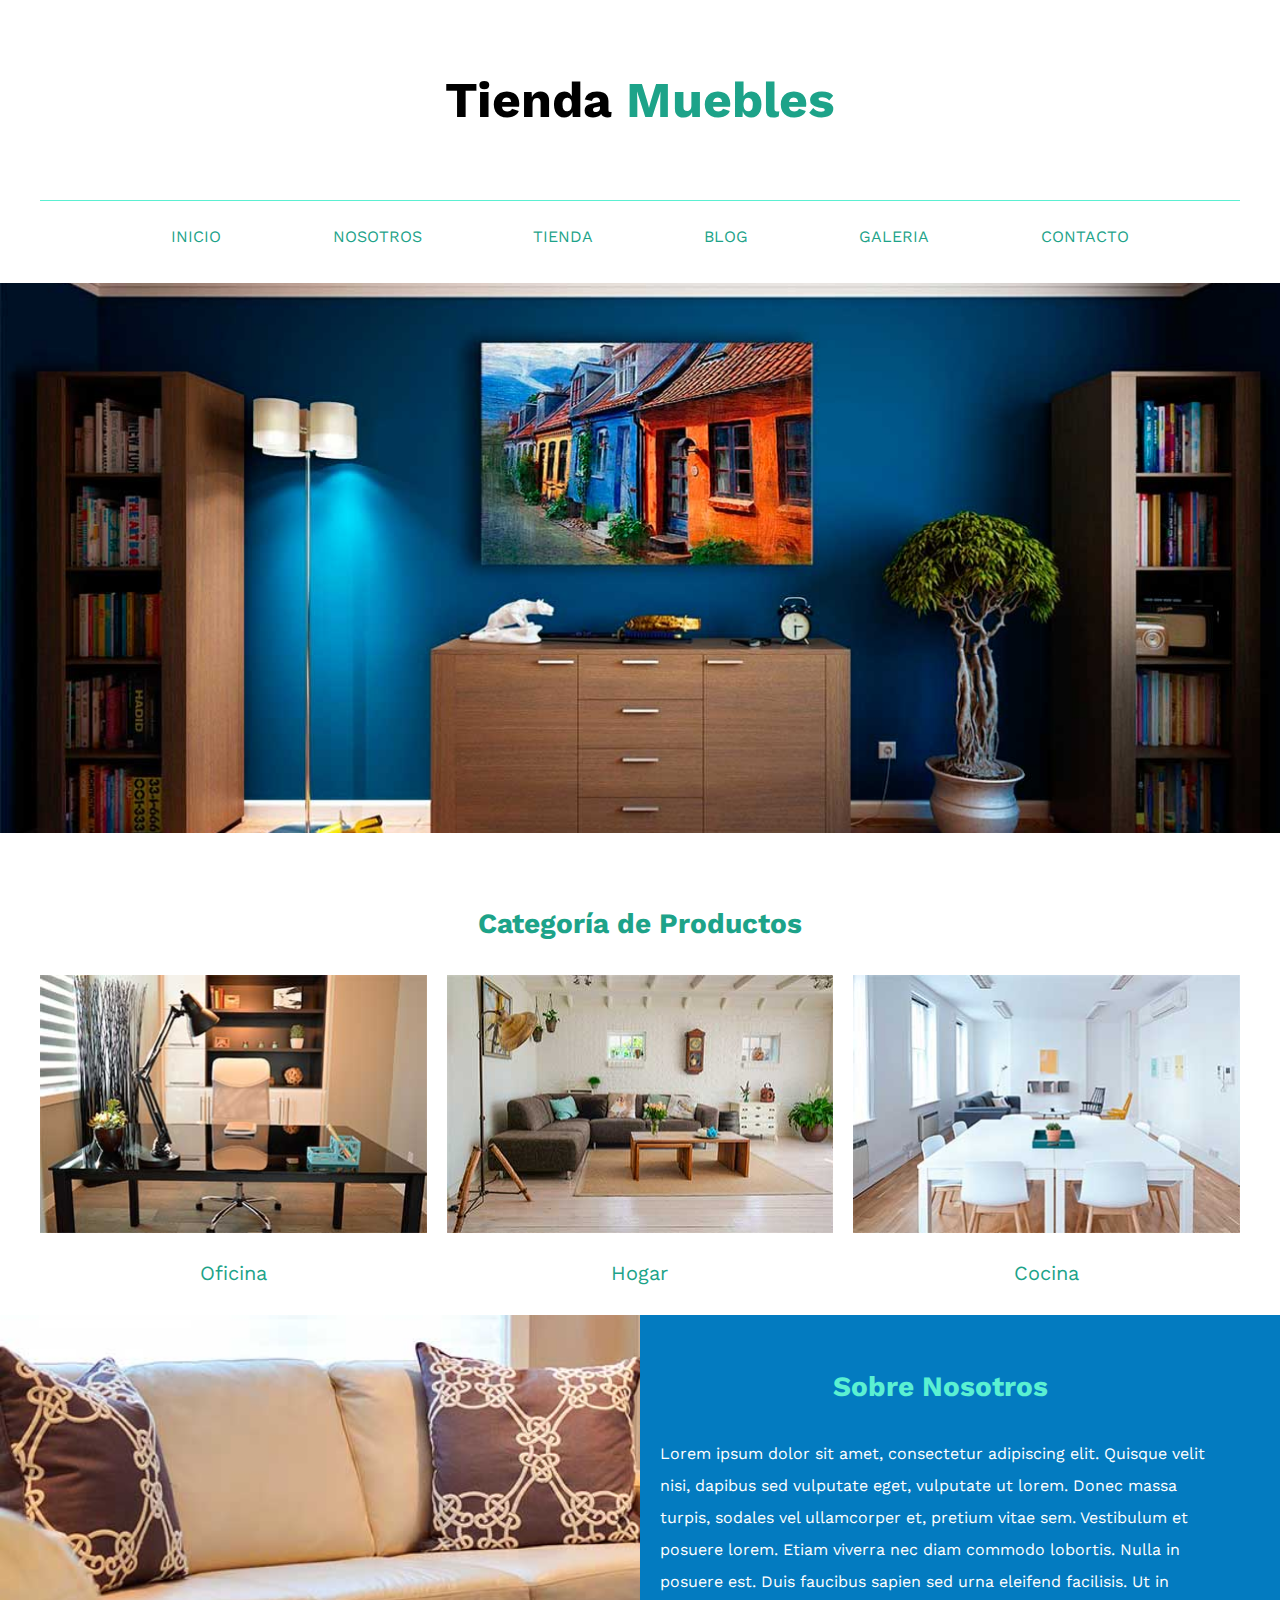
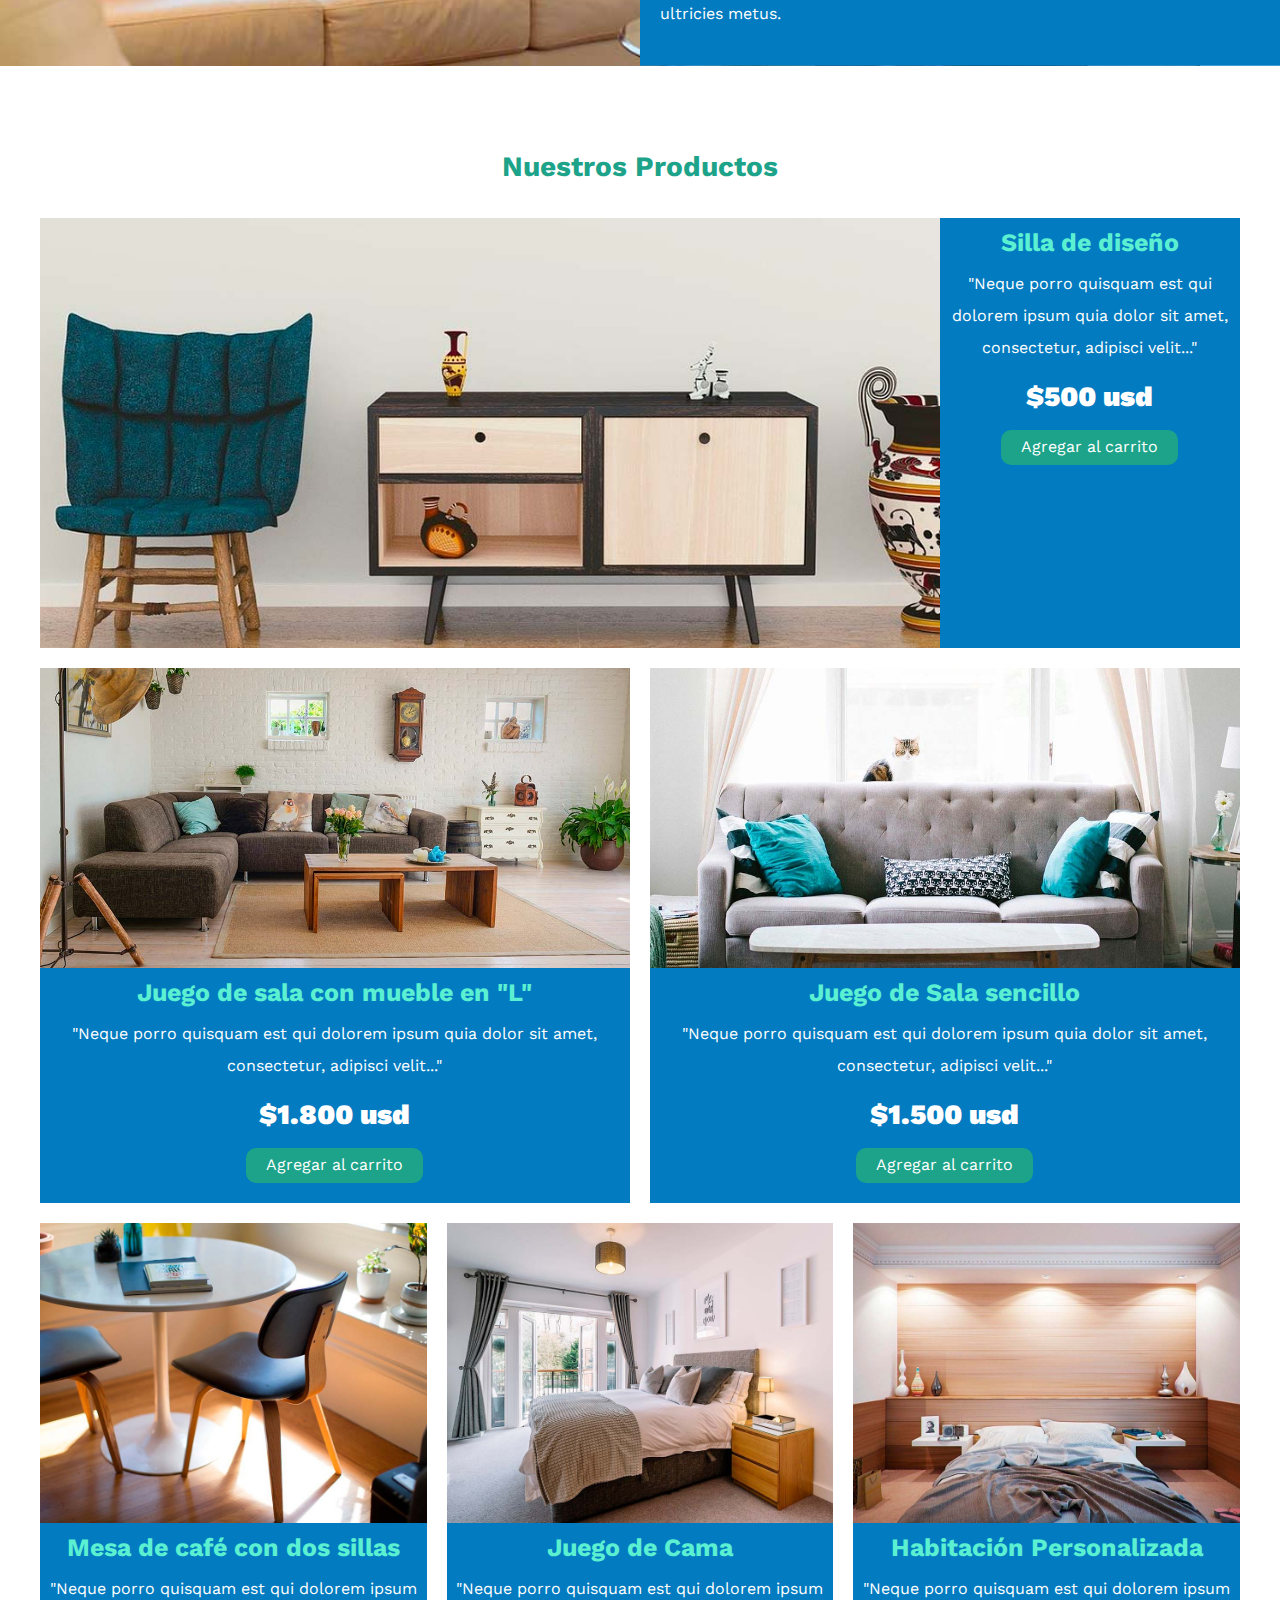
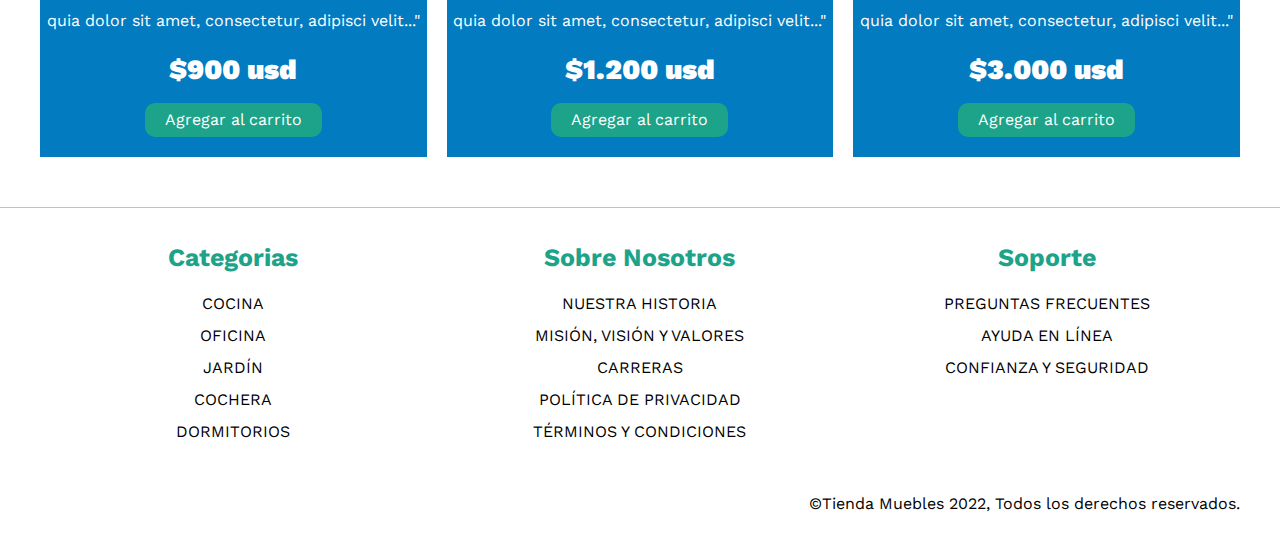
<file: index.html>
<!DOCTYPE html>
<html lang="es">
<head><!-- Acá ponemos información meta-->
    <meta charset="UTF-8">
    <meta http-equiv="X-UA-Compatible" content="IE=edge">
    <meta name="viewport" content="width=device-width, initial-scale=1.0">
    <title>Tienda Muebles</title>
    <link rel="stylesheet" href="css/normalize.css">
    <link rel="preconnect" href="https://fonts.googleapis.com">
    <link rel="preconnect" href="https://fonts.gstatic.com" crossorigin>
    <link href="https://fonts.googleapis.com/css2?family=Work+Sans:wght@100;400;900&display=swap" rel="stylesheet">
    <link rel="stylesheet" href="css/style.css">


</head>


<body>
    
    
    <h1 class="site_name">Tienda <span>Muebles</span></h1>

    <nav class="nav container">
        <a href="index.html">Inicio</a>
        <a href="about_us.html">Nosotros</a>
        <a href="shop.html">Tienda</a>
        <a href="blog.html">Blog</a>
        <a href="gallery.html">Galeria</a>
        <a href="contact_us.html">Contacto</a>
    
    </nav>

    <div class="hero">

    </div>

    <section class="container categories">
        <h2>Categoría de Productos</h2>
        
        <div class="list-categories container">
            <div class="category">
                <img src="assets/categoria1.jpg" alt="Imagen Categoría 1">
                <a href="#">Oficina</a>
            </div>
            <div class="category">
                <img src="assets/categoria2.jpg" alt="Imagen Categoría 2">
                <a href="#">Hogar</a>
            
            
            </div>
                
            <div class="category">
                <img src="assets/categoria3.jpg" alt="Imagen Categoría 3">
                <a href="#">Cocina</a>
            </div>
        </div>
        

    </section>

    <section class="about_us">
        <div class="container about_us_grid">
                <div class="text_about_us">
                <h2>Sobre Nosotros</h2>
                <p>Lorem ipsum dolor sit amet, consectetur adipiscing
                    elit. Quisque velit nisi, dapibus sed vulputate 
                    eget, vulputate ut lorem. Donec massa turpis, 
                    sodales vel ullamcorper et, pretium vitae sem.
                    Vestibulum et posuere lorem. Etiam viverra nec
                    diam commodo lobortis. Nulla in posuere est. 
                    Duis faucibus sapien sed urna eleifend 
                    facilisis. Ut in ultricies metus.</p>

            </div>
        </div>
        

    </section>


    <main class="principal container">
        
        <h2>Nuestros Productos</h2>
        <div class="product_list">
            <div class="product">
                <img src="assets/producto1.jpg" alt="">
                <div class="text_product">
                    <h3>Silla de diseño</h3>
                    <p>"Neque porro quisquam est qui dolorem ipsum quia dolor sit amet, consectetur, 
                        adipisci velit..."</p>
                    <p class="price">$500 usd</p>
                    <button type="button">Agregar al carrito</button>
                </div><!--Info del Producto-->
            </div><!--Producto-->

            <div class="product">
                <img src="assets/producto2.jpg" alt="">
                <div class="text_product">
                    <h3>Juego de sala con mueble en "L"</h3>
                    <p>"Neque porro quisquam est qui dolorem ipsum quia dolor sit amet, consectetur, 
                        adipisci velit..."</p>
                    <p class="price">$1.800 usd</p>
                    <button type="button">Agregar al carrito</button>
                </div><!--Info del Producto-->
            </div><!--Producto-->

            <div class="product">
                <img src="assets/producto3.jpg" alt="">
                <div class="text_product">
                    <h3>Juego de Sala sencillo</h3>
                    <p>"Neque porro quisquam est qui dolorem ipsum quia dolor sit amet, consectetur, 
                        adipisci velit..."</p>
                    <p class="price">$1.500 usd</p>
                    <button type="button">Agregar al carrito</button>
                </div><!--Info del Producto-->
            </div><!--Producto-->

            <div class="product">
                <img src="assets/producto4.jpg" alt="">
                <div class="text_product">
                    <h3>Mesa de café con dos sillas</h3>
                    <p>"Neque porro quisquam est qui dolorem ipsum quia dolor sit amet, consectetur, 
                        adipisci velit..."</p>
                    <p class="price">$900 usd</p>
                    <button  type="button">Agregar al carrito</button>
                </div><!--Info del Producto-->
            </div><!--Producto-->

            <div class="product">
                <img src="assets/producto5.jpg" alt="">
                <div class="text_product">
                    <h3>Juego de Cama</h3>
                    <p>"Neque porro quisquam est qui dolorem ipsum quia dolor sit amet, consectetur, 
                        adipisci velit..."</p>
                    <p class="price">$1.200 usd</p>
                    <button type="button">Agregar al carrito</button>
                </div><!--Info del Producto-->
            </div><!--Producto-->

            <div class="product">
                <img src="assets/producto6.jpg" alt="">
                <div class="text_product">
                    <h3>Habitación Personalizada</h3>
                    <p>"Neque porro quisquam est qui dolorem ipsum quia dolor sit amet, consectetur, 
                        adipisci velit..."</p>
                    <p class="price">$3.000 usd</p>
                    <button type="button">Agregar al carrito</button>
                </div><!--Info del Producto-->
            </div><!--Producto-->
        </div><!--Fin del listado-->
            
        

    </main>


    <footer>
        <section class="footer">
            <div class="footer_grid container">
                <div>
                    <h3>Categorias</h3>
                    <nav>
                        <a href="#">Cocina</a>
                        <a href="#">Oficina</a>
                        <a href="#">Jardín</a>
                        <a href="#">Cochera</a>
                        <a href="#">Dormitorios</a>
                    </nav>
                </div>  
                <div>
                    <h3>Sobre Nosotros</h3>
                    <nav>
                        <a href="#">Nuestra Historia</a>
                        <a href="#">Misión, Visión y Valores</a>
                        <a href="#">Carreras</a>
                        <a href="#">Política de Privacidad</a>
                        <a href="#">Términos y condiciones</a>
                    </nav>
                </div>
                
                <div>
                    <h3>Soporte</h3>
                    <nav>
                        <a href="#">Preguntas Frecuentes</a>
                        <a href="#">Ayuda en Línea</a>
                        <a href="#">Confianza y Seguridad</a>
                    </nav>
                </div>
                <p class="text_footer"> ©Tienda Muebles 2022, Todos los derechos reservados.</p>
            </div>
        </section>
    </footer>
</body>
</html>
</file>
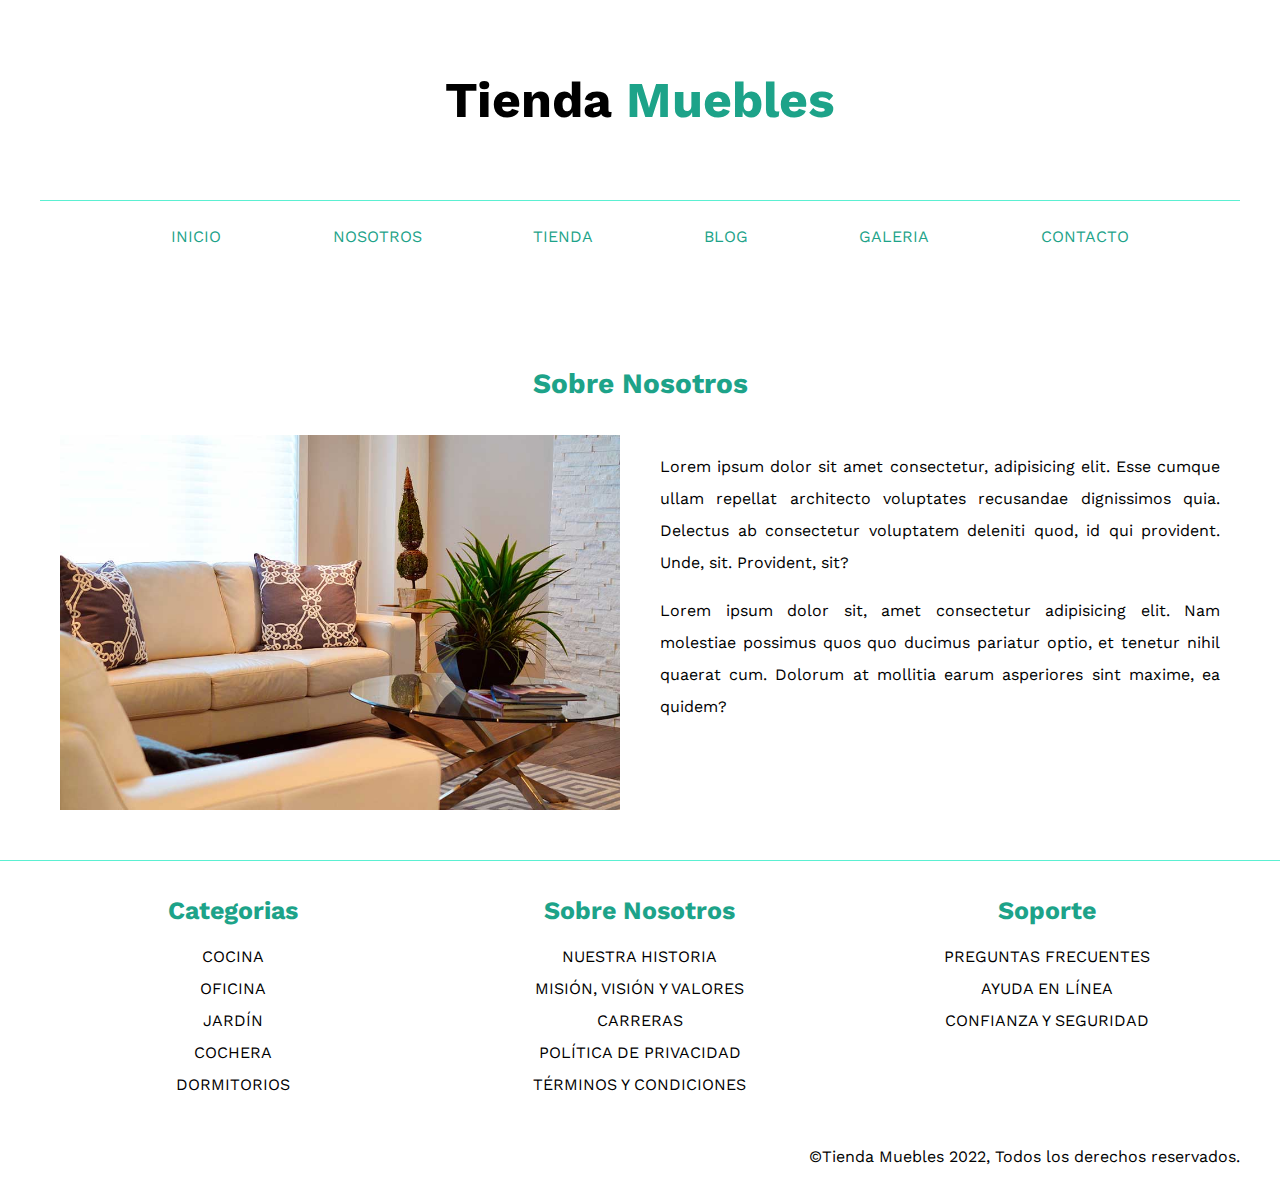
<file: about_us.html>
<!DOCTYPE html>
<html lang="es">
<head><!-- Acá ponemos información meta-->
    <meta charset="UTF-8">
    <meta http-equiv="X-UA-Compatible" content="IE=edge">
    <meta name="viewport" content="width=device-width, initial-scale=1.0">
    <title>Nosotros</title>
    <link rel="stylesheet" href="css/normalize.css">
    <link rel="preconnect" href="https://fonts.googleapis.com">
    <link rel="preconnect" href="https://fonts.gstatic.com" crossorigin>
    <link href="https://fonts.googleapis.com/css2?family=Work+Sans:wght@100;400;900&display=swap" rel="stylesheet">
    <link rel="stylesheet" href="css/style.css">


</head>


<body>
    
    
    <h1 class="site_name">Tienda <span>Muebles</span></h1>

    <nav class="nav container">
        <a href="index.html">Inicio</a>
        <a href="about_us.html">Nosotros</a>
        <a href="shop.html">Tienda</a>
        <a href="blog.html">Blog</a>
        <a href="gallery.html">Galeria</a>
        <a href="contact_us.html">Contacto</a>
    
    </nav>

    <main class="principal container">
        <h2>Sobre Nosotros</h2>
        <div class="grid_nosotros">
                <div class="imagen">
                <img src="assets/nosotros.jpg" alt="Nosotros">
            </div>
            <div class="info">
                <p>Lorem ipsum dolor sit amet consectetur, adipisicing elit. Esse cumque ullam repellat architecto voluptates recusandae dignissimos quia. Delectus ab consectetur voluptatem deleniti quod, id qui provident. Unde, sit. Provident, sit?</p>
                <p>Lorem ipsum dolor sit, amet consectetur adipisicing elit. Nam molestiae possimus quos quo ducimus pariatur optio, et tenetur nihil quaerat cum. Dolorum at mollitia earum asperiores sint maxime, ea quidem?</p>
            </div>
        </div>
    </main>




    <footer>
        <section class="footer">
            <div class="footer_grid container">
                <div>
                    <h3>Categorias</h3>
                    <nav>
                        <a href="#">Cocina</a>
                        <a href="#">Oficina</a>
                        <a href="#">Jardín</a>
                        <a href="#">Cochera</a>
                        <a href="#">Dormitorios</a>
                    </nav>
                </div>  
                <div>
                    <h3>Sobre Nosotros</h3>
                    <nav>
                        <a href="#">Nuestra Historia</a>
                        <a href="#">Misión, Visión y Valores</a>
                        <a href="#">Carreras</a>
                        <a href="#">Política de Privacidad</a>
                        <a href="#">Términos y condiciones</a>
                    </nav>
                </div>
                
                <div>
                    <h3>Soporte</h3>
                    <nav>
                        <a href="#">Preguntas Frecuentes</a>
                        <a href="#">Ayuda en Línea</a>
                        <a href="#">Confianza y Seguridad</a>
                    </nav>
                </div>
                <p class="text_footer"> ©Tienda Muebles 2022, Todos los derechos reservados.</p>
            </div>
        </section>
    </footer>
</body>
</html>
</file>
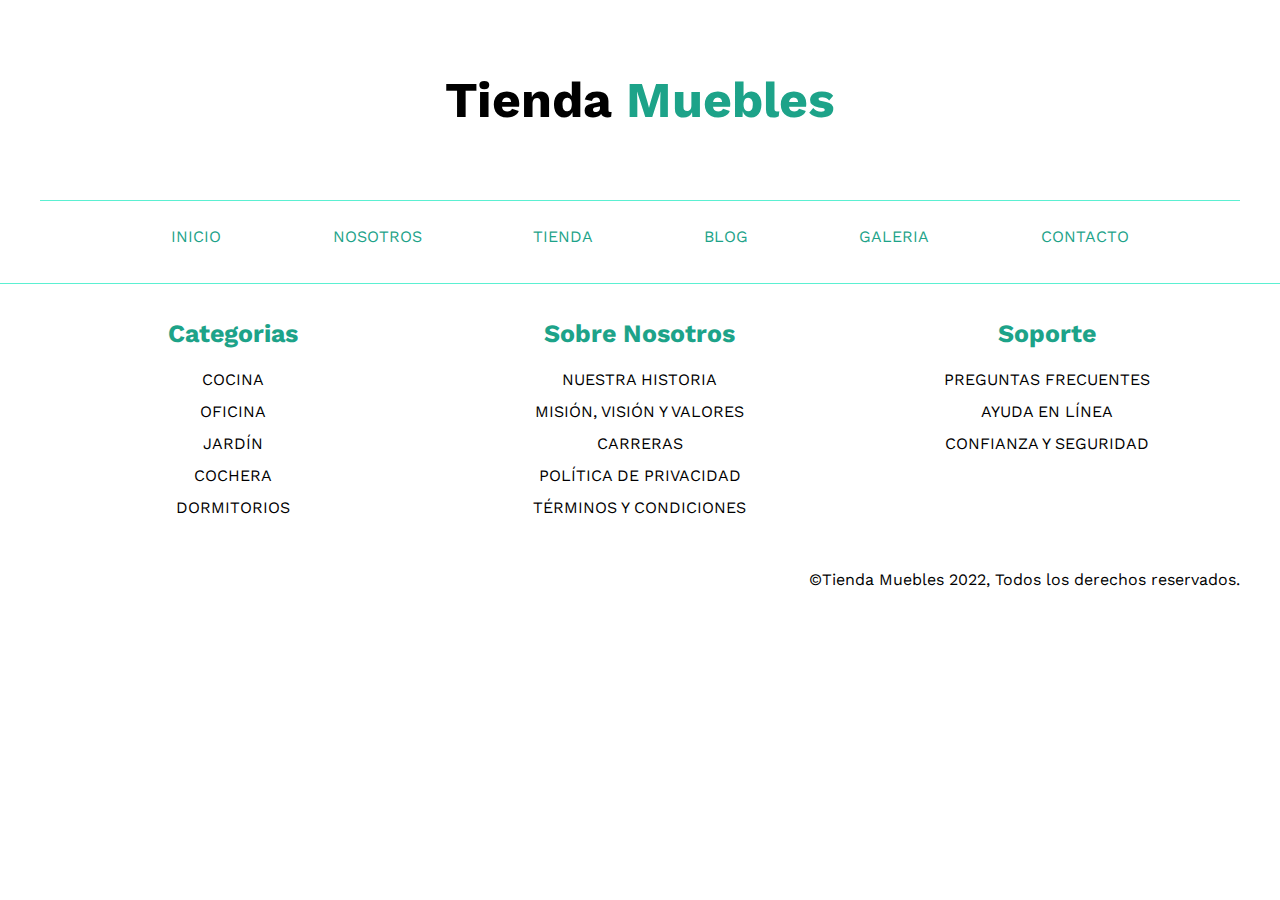
<file: base.html>
<!DOCTYPE html>
<html lang="es">
<head><!-- Acá ponemos información meta-->
    <meta charset="UTF-8">
    <meta http-equiv="X-UA-Compatible" content="IE=edge">
    <meta name="viewport" content="width=device-width, initial-scale=1.0">
    <title>Mi primer proyecto</title>
    <link rel="stylesheet" href="css/normalize.css">
    <link rel="preconnect" href="https://fonts.googleapis.com">
    <link rel="preconnect" href="https://fonts.gstatic.com" crossorigin>
    <link href="https://fonts.googleapis.com/css2?family=Work+Sans:wght@100;400;900&display=swap" rel="stylesheet">
    <link rel="stylesheet" href="css/style.css">


</head>


<body>
    
    
    <h1 class="site_name">Tienda <span>Muebles</span></h1>

    <nav class="nav container">
        <a href="index.html">Inicio</a>
        <a href="about_us.html">Nosotros</a>
        <a href="shop.html">Tienda</a>
        <a href="blog.html">Blog</a>
        <a href="gallery.html">Galeria</a>
        <a href="contact_us.html">Contacto</a>
    
    </nav>

    <footer>
        <section class="footer">
            <div class="footer_grid container">
                <div>
                    <h3>Categorias</h3>
                    <nav>
                        <a href="#">Cocina</a>
                        <a href="#">Oficina</a>
                        <a href="#">Jardín</a>
                        <a href="#">Cochera</a>
                        <a href="#">Dormitorios</a>
                    </nav>
                </div>  
                <div>
                    <h3>Sobre Nosotros</h3>
                    <nav>
                        <a href="#">Nuestra Historia</a>
                        <a href="#">Misión, Visión y Valores</a>
                        <a href="#">Carreras</a>
                        <a href="#">Política de Privacidad</a>
                        <a href="#">Términos y condiciones</a>
                    </nav>
                </div>
                
                <div>
                    <h3>Soporte</h3>
                    <nav>
                        <a href="#">Preguntas Frecuentes</a>
                        <a href="#">Ayuda en Línea</a>
                        <a href="#">Confianza y Seguridad</a>
                    </nav>
                </div>
                <p class="text_footer"> ©Tienda Muebles 2022, Todos los derechos reservados.</p>
            </div>
        </section>
    </footer>
</body>
</html>
</file>
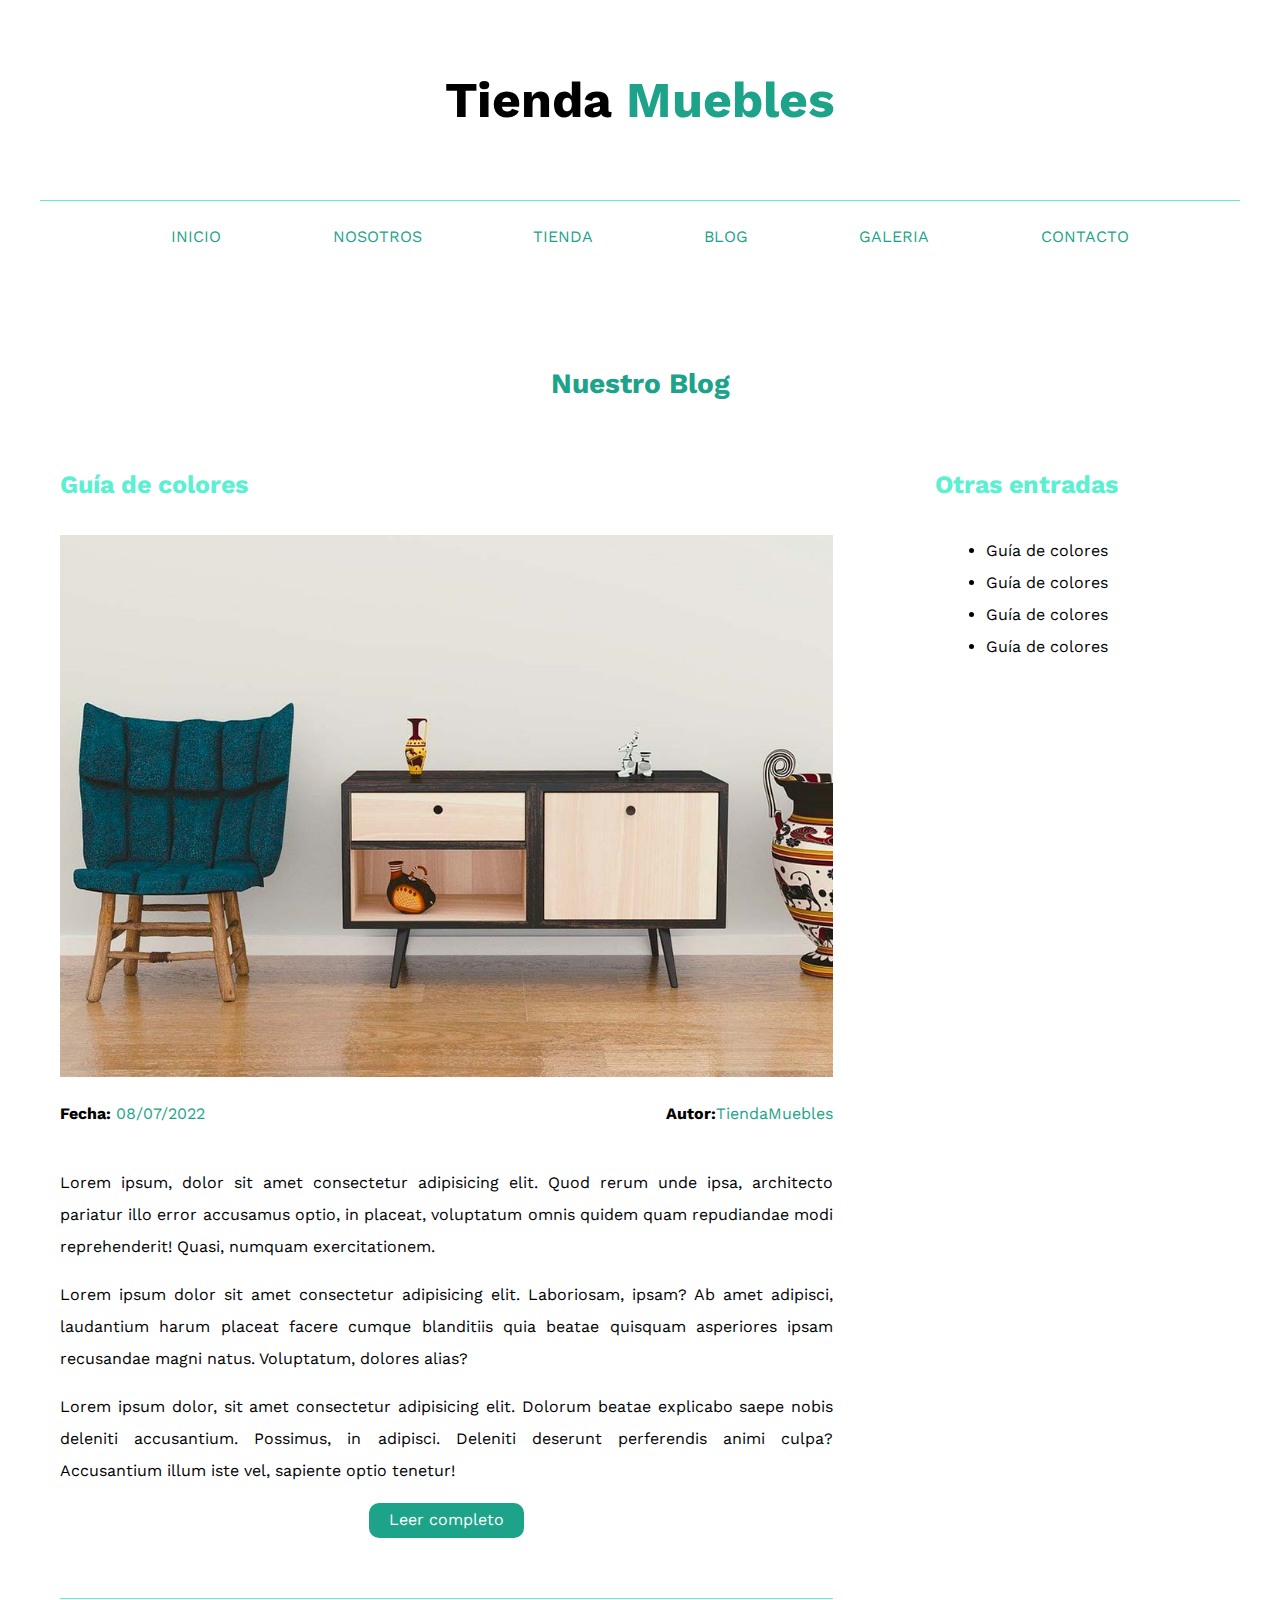
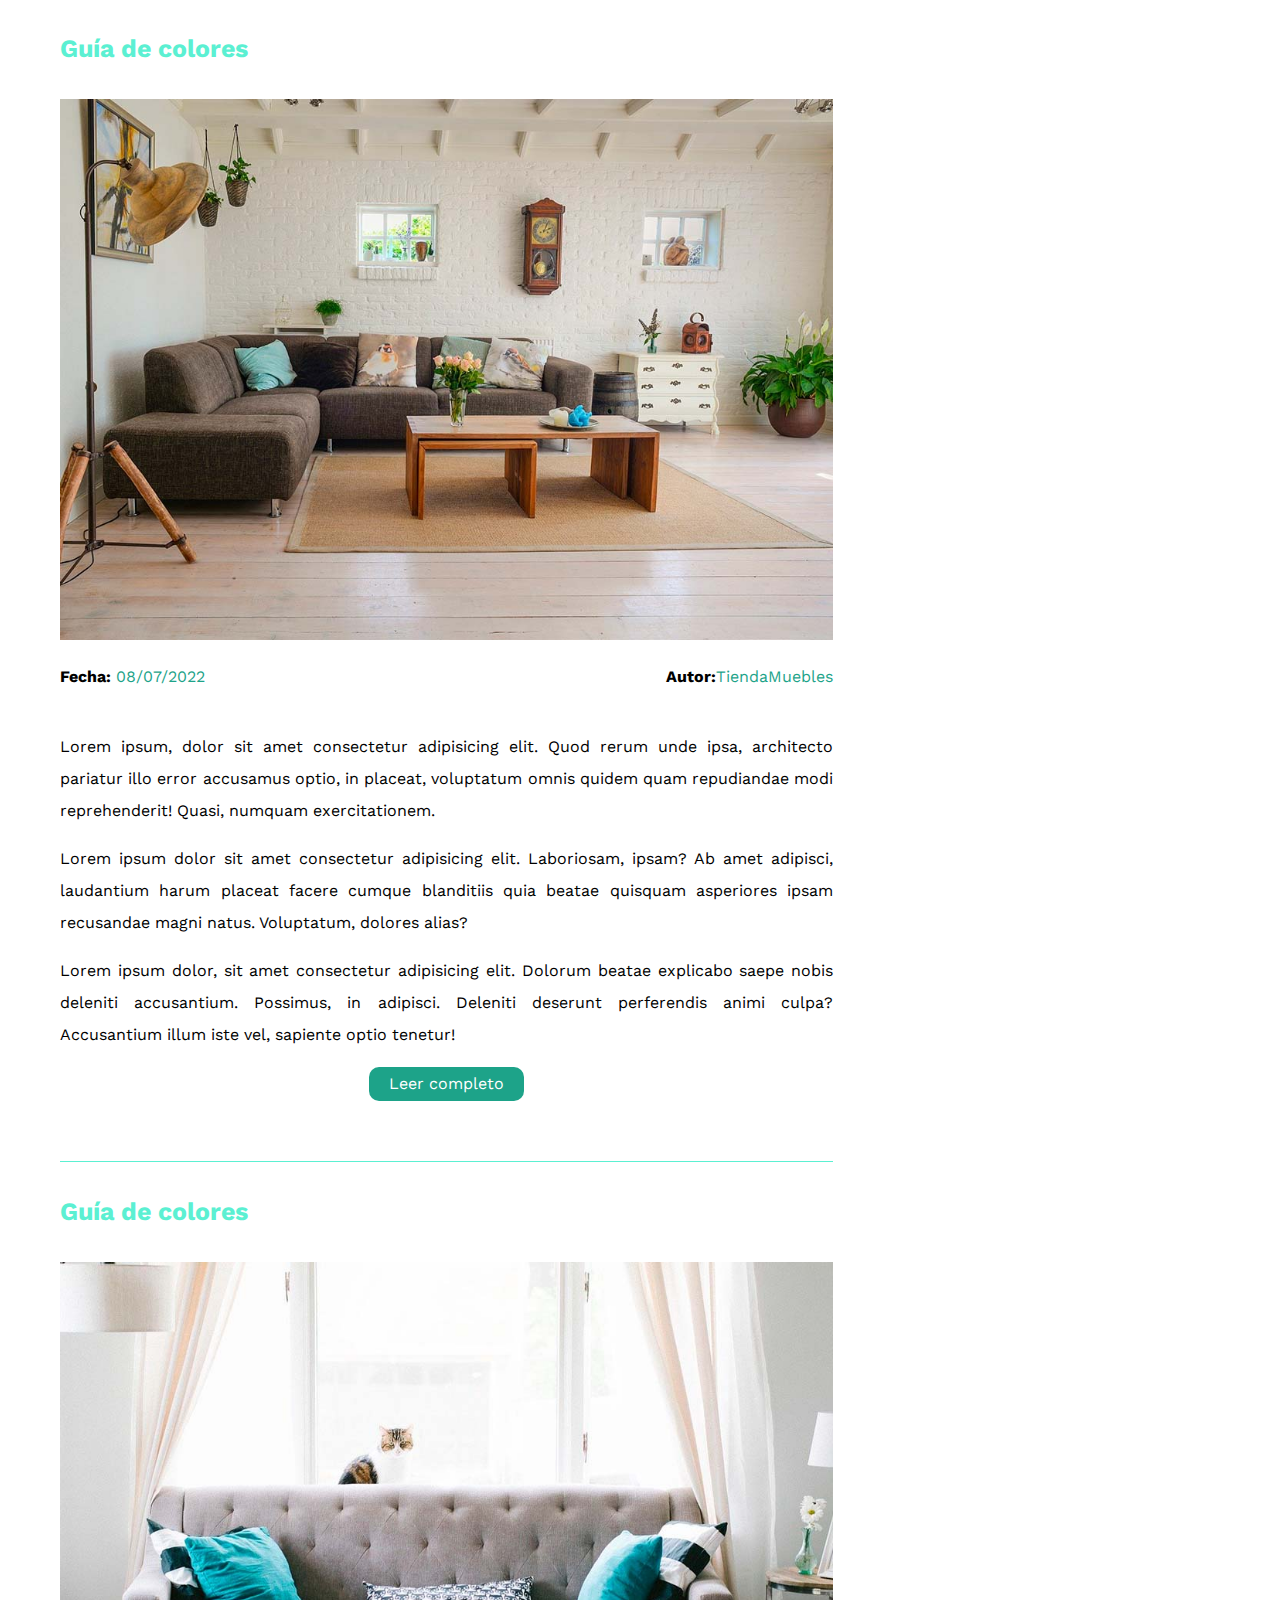
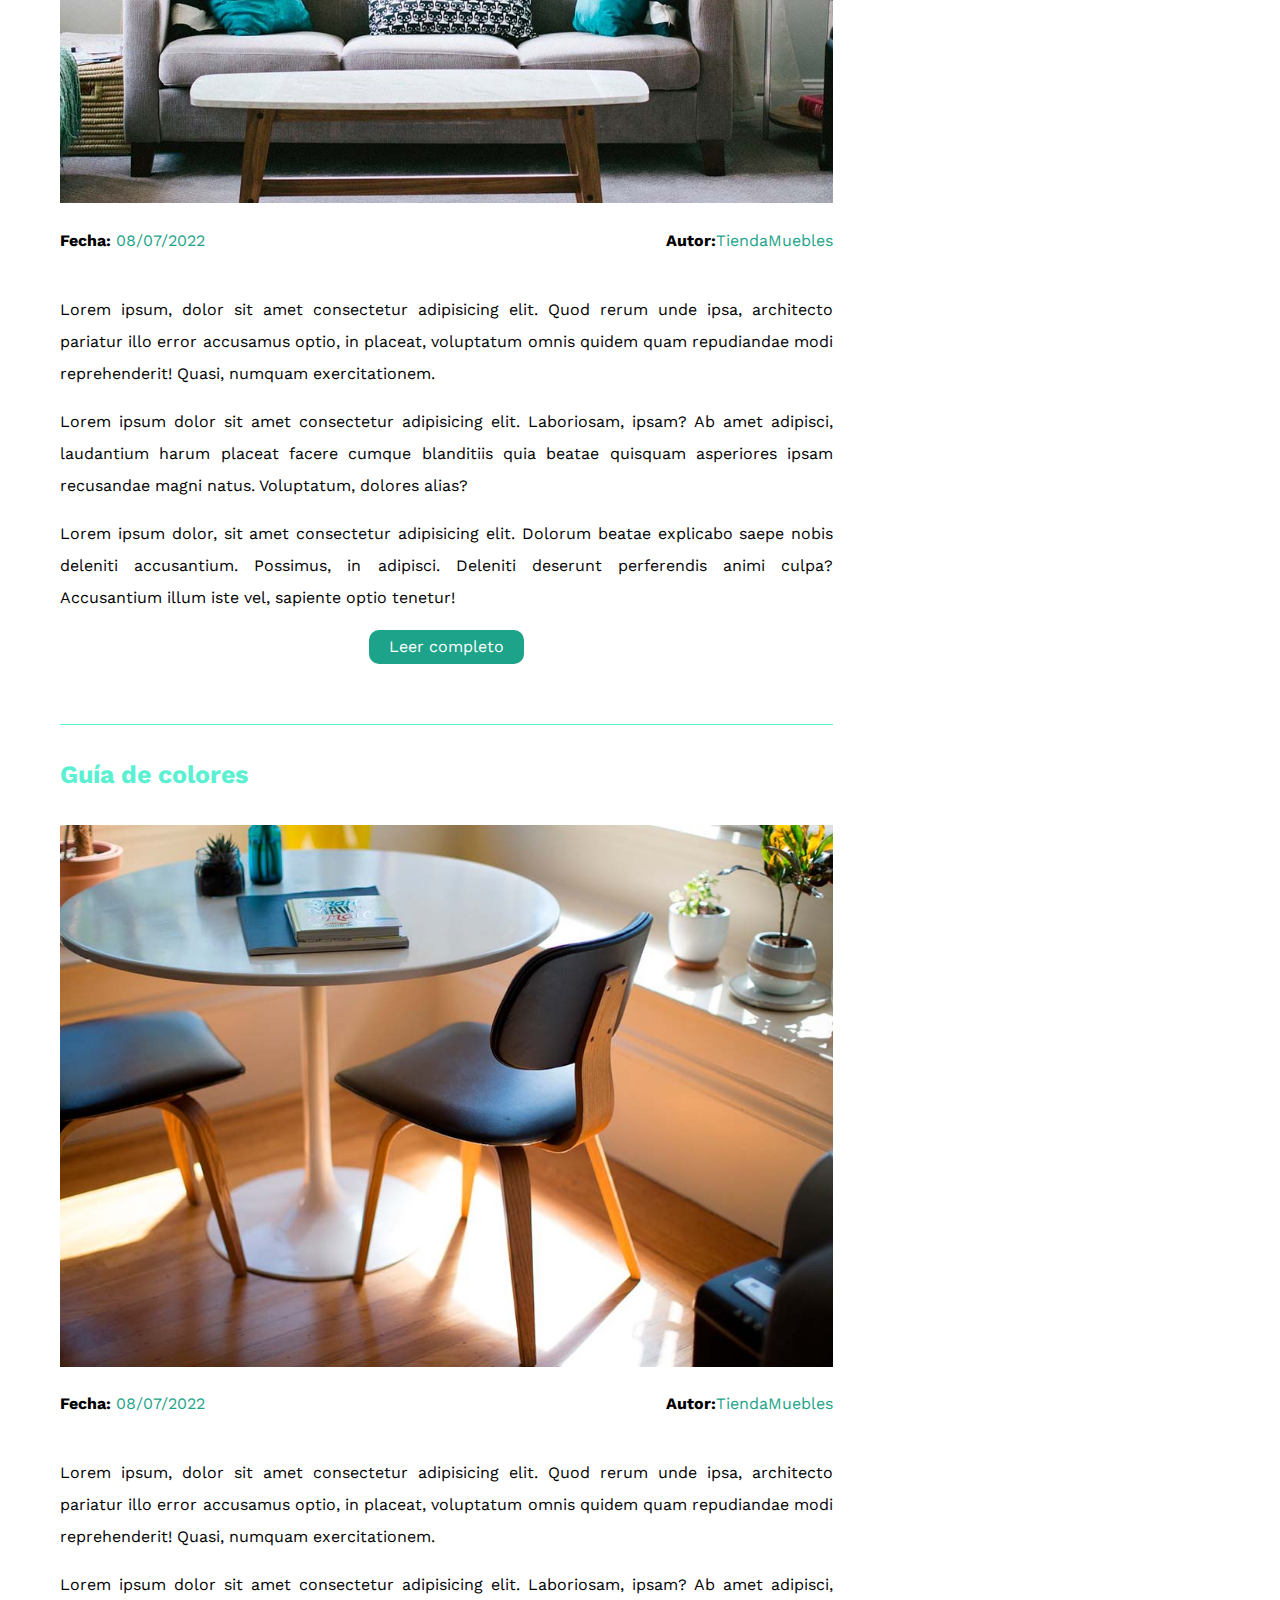
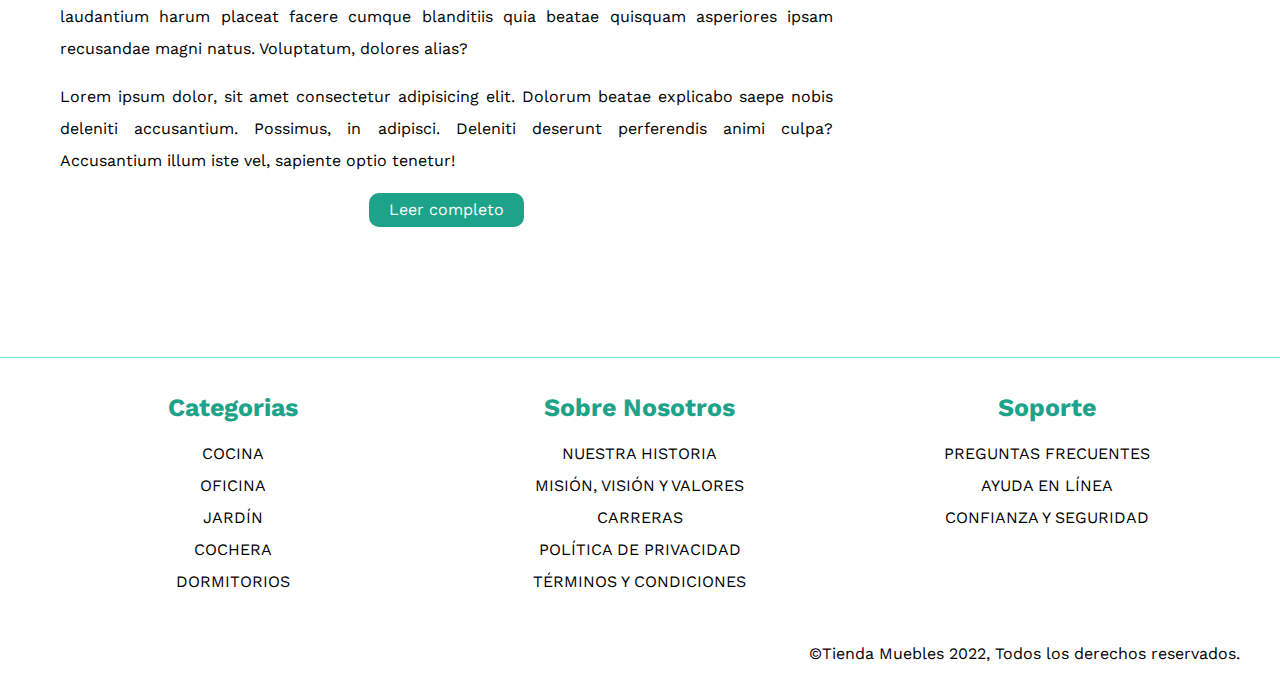
<file: blog.html>
<!DOCTYPE html>
<html lang="es">
<head><!-- Acá ponemos información meta-->
    <meta charset="UTF-8">
    <meta http-equiv="X-UA-Compatible" content="IE=edge">
    <meta name="viewport" content="width=device-width, initial-scale=1.0">
    <title>Nuestro blog</title>
    <link rel="stylesheet" href="css/normalize.css">
    <link rel="preconnect" href="https://fonts.googleapis.com">
    <link rel="preconnect" href="https://fonts.gstatic.com" crossorigin>
    <link href="https://fonts.googleapis.com/css2?family=Work+Sans:wght@100;400;900&display=swap" rel="stylesheet">
    <link rel="stylesheet" href="css/style.css">


</head>


<body>
    
    
    <h1 class="site_name">Tienda <span>Muebles</span></h1>

    <nav class="nav container">
        <a href="index.html">Inicio</a>
        <a href="about_us.html">Nosotros</a>
        <a href="shop.html">Tienda</a>
        <a href="blog.html">Blog</a>
        <a href="gallery.html">Galeria</a>
        <a href="contact_us.html">Contacto</a>
    
    </nav>

    <main class="principal container">
        <h2>Nuestro Blog</h2>
        <section class="blog_grid">
            <div class="blog">
                <article class="my_article">
                    <h3 class="entry_name">Guía de colores</h3>
                    <img src="assets/producto1.jpg" alt="Entrada 1 blog">
                    <div class="dauthor">   
                        <h4 class="date">Fecha: <span>08/07/2022</span> </h4>
                        <h4 class="author">Autor:<span>TiendaMuebles</span></h4>
                    </div>
                    <div class="article">
                        <p>Lorem ipsum, dolor sit amet consectetur adipisicing elit. Quod rerum unde ipsa, architecto pariatur illo error accusamus optio, in placeat, voluptatum omnis quidem quam repudiandae modi reprehenderit! Quasi, numquam exercitationem.</p>
                        <p>Lorem ipsum dolor sit amet consectetur adipisicing elit. Laboriosam, ipsam? Ab amet adipisci, laudantium harum placeat facere cumque blanditiis quia beatae quisquam asperiores ipsam recusandae magni natus. Voluptatum, dolores alias?</p>
                        <p>Lorem ipsum dolor, sit amet consectetur adipisicing elit. Dolorum beatae explicabo saepe nobis deleniti accusantium. Possimus, in adipisci. Deleniti deserunt perferendis animi culpa? Accusantium illum iste vel, sapiente optio tenetur!</p>
                    </div>

                    <button type="submit" href="entry.html" >Leer completo</button>
                </article>
                <article class="my_article">
                    <h3 class="entry_name">Guía de colores</h3>
                    <img src="assets/producto2.jpg" alt="Entrada 1 blog">
                    <div class="dauthor">   
                        <h4 class="date">Fecha: <span>08/07/2022</span> </h4>
                        <h4 class="author">Autor:<span>TiendaMuebles</span></h4>
                    </div>
                    <div class="article">
                        <p>Lorem ipsum, dolor sit amet consectetur adipisicing elit. Quod rerum unde ipsa, architecto pariatur illo error accusamus optio, in placeat, voluptatum omnis quidem quam repudiandae modi reprehenderit! Quasi, numquam exercitationem.</p>
                        <p>Lorem ipsum dolor sit amet consectetur adipisicing elit. Laboriosam, ipsam? Ab amet adipisci, laudantium harum placeat facere cumque blanditiis quia beatae quisquam asperiores ipsam recusandae magni natus. Voluptatum, dolores alias?</p>
                        <p>Lorem ipsum dolor, sit amet consectetur adipisicing elit. Dolorum beatae explicabo saepe nobis deleniti accusantium. Possimus, in adipisci. Deleniti deserunt perferendis animi culpa? Accusantium illum iste vel, sapiente optio tenetur!</p>
                    </div>
                    <button type="button">Leer completo</button>
                </article>
                <div> 
                </div>

                <article class="my_article">
                    <h3 class="entry_name">Guía de colores</h3>
                    <img src="assets/producto3.jpg" alt="Entrada 1 blog">
                    <div class="dauthor">   
                        <h4 class="date">Fecha: <span>08/07/2022</span> </h4>
                        <h4 class="author">Autor:<span>TiendaMuebles</span></h4>
                    </div>
                    <div class="article">
                        <p>Lorem ipsum, dolor sit amet consectetur adipisicing elit. Quod rerum unde ipsa, architecto pariatur illo error accusamus optio, in placeat, voluptatum omnis quidem quam repudiandae modi reprehenderit! Quasi, numquam exercitationem.</p>
                        <p>Lorem ipsum dolor sit amet consectetur adipisicing elit. Laboriosam, ipsam? Ab amet adipisci, laudantium harum placeat facere cumque blanditiis quia beatae quisquam asperiores ipsam recusandae magni natus. Voluptatum, dolores alias?</p>
                        <p>Lorem ipsum dolor, sit amet consectetur adipisicing elit. Dolorum beatae explicabo saepe nobis deleniti accusantium. Possimus, in adipisci. Deleniti deserunt perferendis animi culpa? Accusantium illum iste vel, sapiente optio tenetur!</p>
                    </div>
                    <button type="button">Leer completo</button>
                </article>
                <div> 
                </div>
                <article class="my_article">
                    <h3 class="entry_name">Guía de colores</h3>
                    <img src="assets/producto4.jpg" alt="Entrada 1 blog">
                    <div class="dauthor">   
                        <h4 class="date">Fecha: <span>08/07/2022</span> </h4>
                        <h4 class="author">Autor:<span>TiendaMuebles</span></h4>
                    </div>
                    <div class="article">
                        <p>Lorem ipsum, dolor sit amet consectetur adipisicing elit. Quod rerum unde ipsa, architecto pariatur illo error accusamus optio, in placeat, voluptatum omnis quidem quam repudiandae modi reprehenderit! Quasi, numquam exercitationem.</p>
                        <p>Lorem ipsum dolor sit amet consectetur adipisicing elit. Laboriosam, ipsam? Ab amet adipisci, laudantium harum placeat facere cumque blanditiis quia beatae quisquam asperiores ipsam recusandae magni natus. Voluptatum, dolores alias?</p>
                        <p>Lorem ipsum dolor, sit amet consectetur adipisicing elit. Dolorum beatae explicabo saepe nobis deleniti accusantium. Possimus, in adipisci. Deleniti deserunt perferendis animi culpa? Accusantium illum iste vel, sapiente optio tenetur!</p>
                    </div>
                    <button type="button">Leer completo</button>
                </article>
            </div>
            <aside>
                <h3>Otras entradas</h3>
                <ul class="all_articles">
                    <li><a href="#">Guía de colores</a></li>
                    <li><a href="#">Guía de colores</a></li>
                    <li><a href="#">Guía de colores</a></li>
                    <li><a href="#">Guía de colores</a></li>
                </ul>
            </aside>
        </section>
        
    </main>

    <footer>
        <section class="footer">
            <div class="footer_grid container">
                <div>
                    <h3>Categorias</h3>
                    <nav>
                        <a href="#">Cocina</a>
                        <a href="#">Oficina</a>
                        <a href="#">Jardín</a>
                        <a href="#">Cochera</a>
                        <a href="#">Dormitorios</a>
                    </nav>
                </div>  
                <div>
                    <h3>Sobre Nosotros</h3>
                    <nav>
                        <a href="#">Nuestra Historia</a>
                        <a href="#">Misión, Visión y Valores</a>
                        <a href="#">Carreras</a>
                        <a href="#">Política de Privacidad</a>
                        <a href="#">Términos y condiciones</a>
                    </nav>
                </div>
                
                <div>
                    <h3>Soporte</h3>
                    <nav>
                        <a href="#">Preguntas Frecuentes</a>
                        <a href="#">Ayuda en Línea</a>
                        <a href="#">Confianza y Seguridad</a>
                    </nav>
                </div>
                <p class="text_footer"> ©Tienda Muebles 2022, Todos los derechos reservados.</p>
            </div>
        </section>
    </footer>
</body>
</html>
</file>
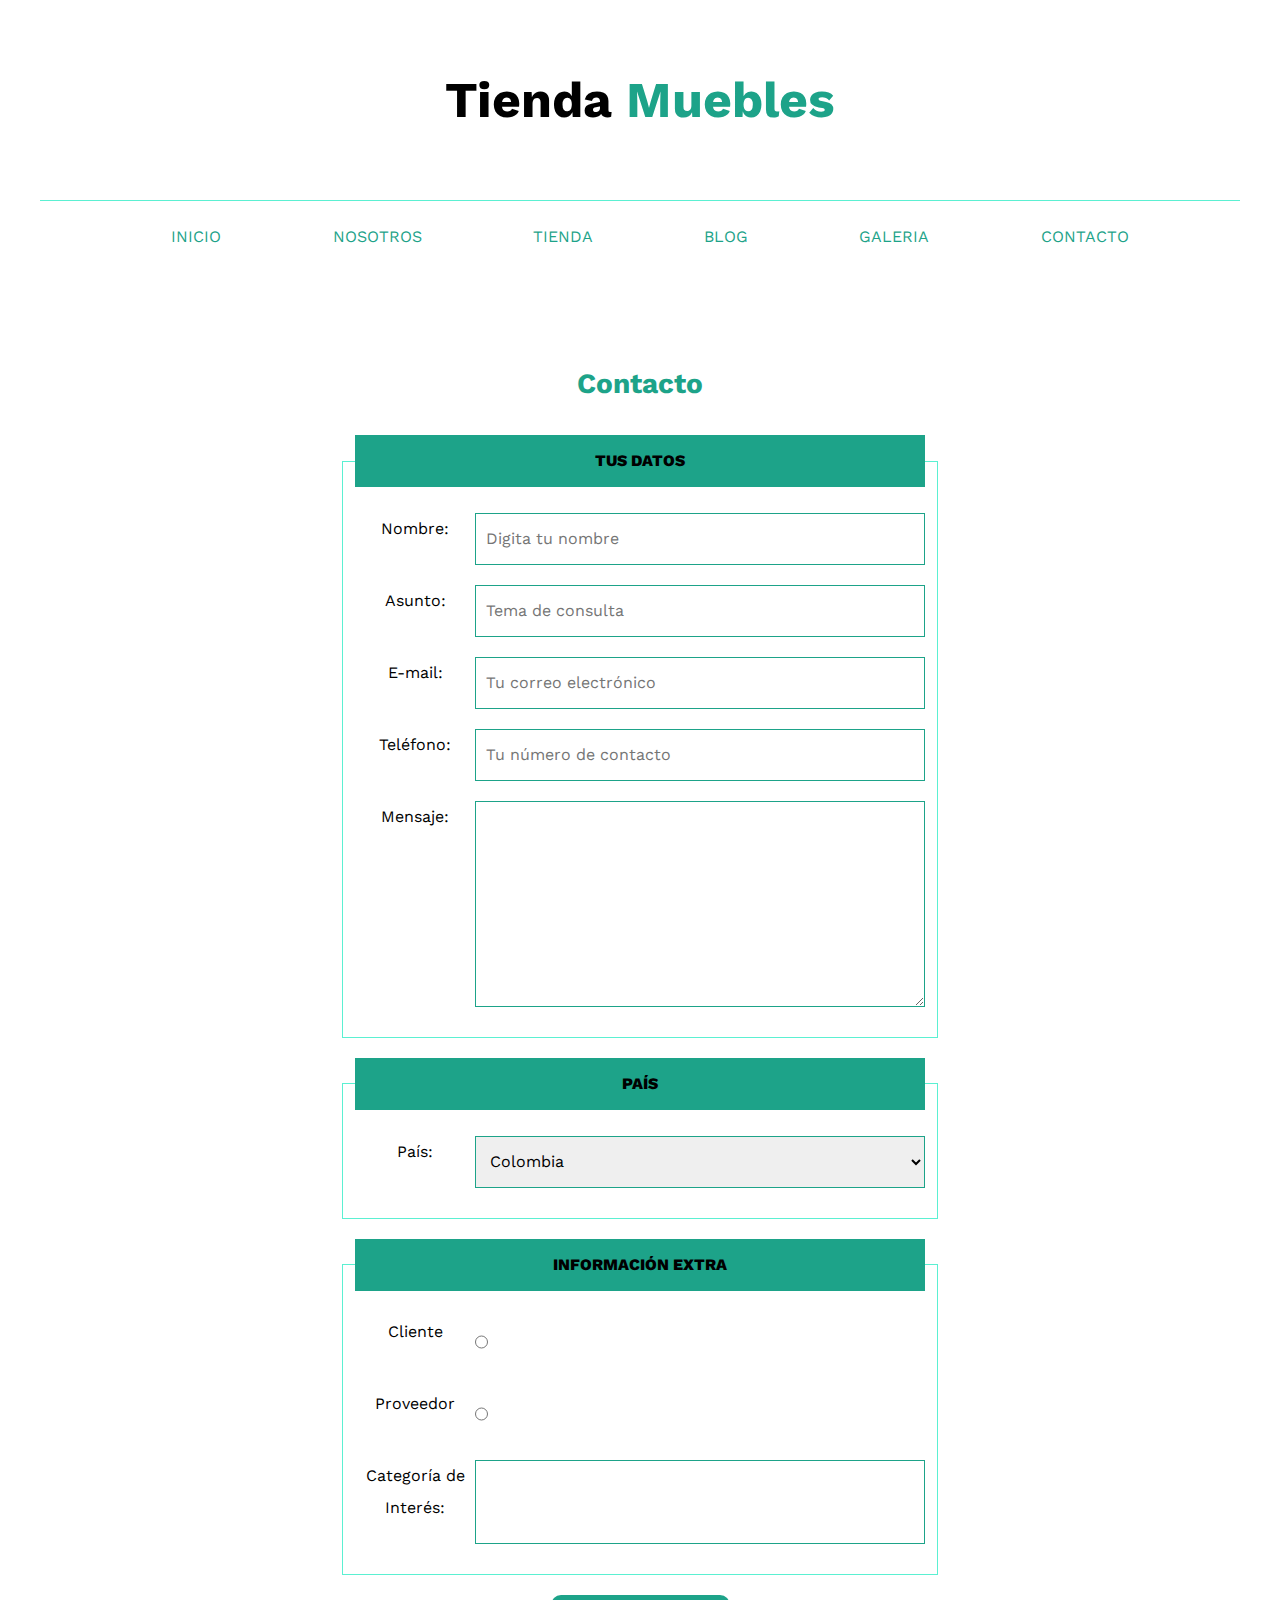
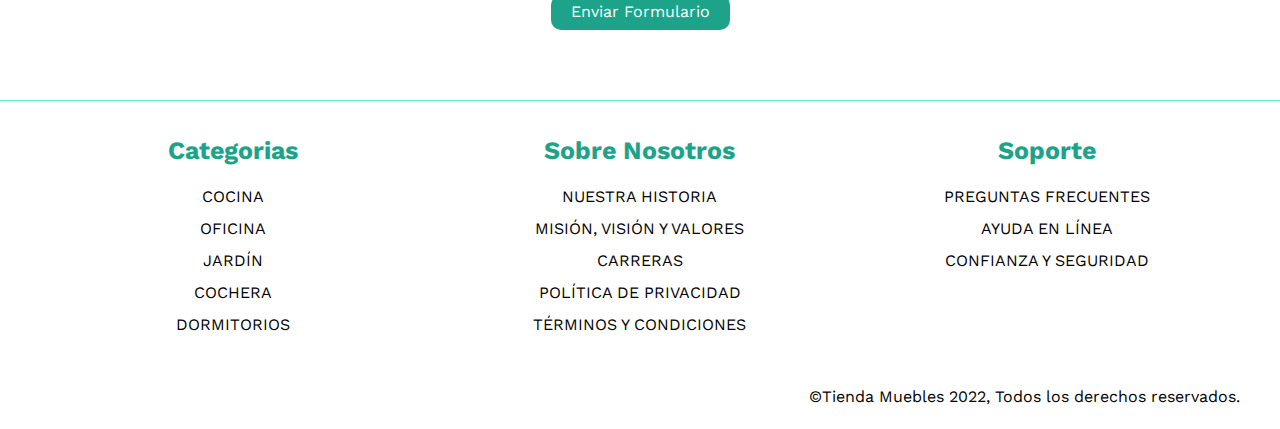
<file: contact_us.html>
<!DOCTYPE html>
<html lang="es">
<head><!-- Acá ponemos información meta-->
    <meta charset="UTF-8">
    <meta http-equiv="X-UA-Compatible" content="IE=edge">
    <meta name="viewport" content="width=device-width, initial-scale=1.0">
    <title>Contacto</title>
    <link rel="stylesheet" href="css/normalize.css">
    <link rel="preconnect" href="https://fonts.googleapis.com">
    <link rel="preconnect" href="https://fonts.gstatic.com" crossorigin>
    <link href="https://fonts.googleapis.com/css2?family=Work+Sans:wght@100;400;900&display=swap" rel="stylesheet">
    <link rel="stylesheet" href="css/style.css">


</head>


<body>
    
    
    <h1 class="site_name">Tienda <span>Muebles</span></h1>

    <nav class="nav container">
        <a href="index.html">Inicio</a>
        <a href="about_us.html">Nosotros</a>
        <a href="shop.html">Tienda</a>
        <a href="blog.html">Blog</a>
        <a href="gallery.html">Galeria</a>
        <a href="contact_us.html">Contacto</a>
    
    </nav>

    <main class="principal container">
        <h2>Contacto</h2>

        <form class="form">
            <fieldset>
                <legend>Tus datos</legend>
                <div class="form_field">
                    <label for="name">Nombre:</label>
                    <input id="name" type="text" placeholder="Digita tu nombre" required>
                </div>
                <div class="form_field">
                    <label for="subject">Asunto:</label>
                    <input  id="subject" type="text" placeholder="Tema de consulta">
                </div>
                <div class="form_field">
                    <label for="email">E-mail:</label>
                    <input  id="email" type="email" placeholder="Tu correo electrónico" required>
                </div>
                <div class="form_field">
                    <label for="tel">Teléfono:</label>
                    <input  id="tel" type="tel" placeholder="Tu número de contacto">
                </div>
                <div class="form_field">
                    <label for="message">Mensaje:</label>
                    <textarea id="message" cols="20" rows="10"></textarea>
                </div>
            </fieldset>

            <fieldset>
                <legend>País</legend>
                <div class="form_field">
                    <label for="country">País:</label>
                    <select id="country">
                        <option disabled>-- Elija su País --</option> <!-- Disable: No seleccionable-->
                        <option value="CO" selected>Colombia</option> <!-- Selected: Valor por defecto-->
                        <option value="MX">México</option>
                        <option value="PR">Perú</option>
                        <option value="ECU">Ecuador</option>
                    </select>
                </div>
            </fieldset>
            <fieldset>
                <legend>Información extra</legend>
                <!-- Se puede usar checkbox en vez de radio cuando necesito seleccionar varias opciones-->
                <div class="form_field">
                    <label for="client">Cliente</label>
                    <input id="client" type="radio" name="are_you" value="client"> <!-- name: me vincula los input tipo radio-->
                </div>
                <div class="form_field">
                    <label for="provider" >Proveedor</label>
                    <input id="provider" type="radio" name="are_you" value="provider"> <!-- name: me vincula los input tipo radio-->
                </div>
                <div class="form_field">
                    <label for="interest">Categoría de Interés:</label>
                    <input list="interest" name="interest">
                    <datalist id="interest">
                        <option value="Cocina">
                        <option value="Exterior">
                        <option value="Recamaras">
                        <option value="Oficina">
                        <option value="Televisores"> <!-- Datalist: No se cierra el option pero se asigna value-->
                    </datalist>
                </div>
            </fieldset>

            <input type="submit" value="Enviar Formulario">

        </form>
    </main>
    <footer>
        <section class="footer">
            <div class="footer_grid container">
                <div>
                    <h3>Categorias</h3>
                    <nav>
                        <a href="#">Cocina</a>
                        <a href="#">Oficina</a>
                        <a href="#">Jardín</a>
                        <a href="#">Cochera</a>
                        <a href="#">Dormitorios</a>
                    </nav>
                </div>  
                <div>
                    <h3>Sobre Nosotros</h3>
                    <nav>
                        <a href="#">Nuestra Historia</a>
                        <a href="#">Misión, Visión y Valores</a>
                        <a href="#">Carreras</a>
                        <a href="#">Política de Privacidad</a>
                        <a href="#">Términos y condiciones</a>
                    </nav>
                </div>
                
                <div>
                    <h3>Soporte</h3>
                    <nav>
                        <a href="#">Preguntas Frecuentes</a>
                        <a href="#">Ayuda en Línea</a>
                        <a href="#">Confianza y Seguridad</a>
                    </nav>
                </div>
                <p class="text_footer"> ©Tienda Muebles 2022, Todos los derechos reservados.</p>
            </div>
        </section>
    </footer>
</body>
</html>
</file>
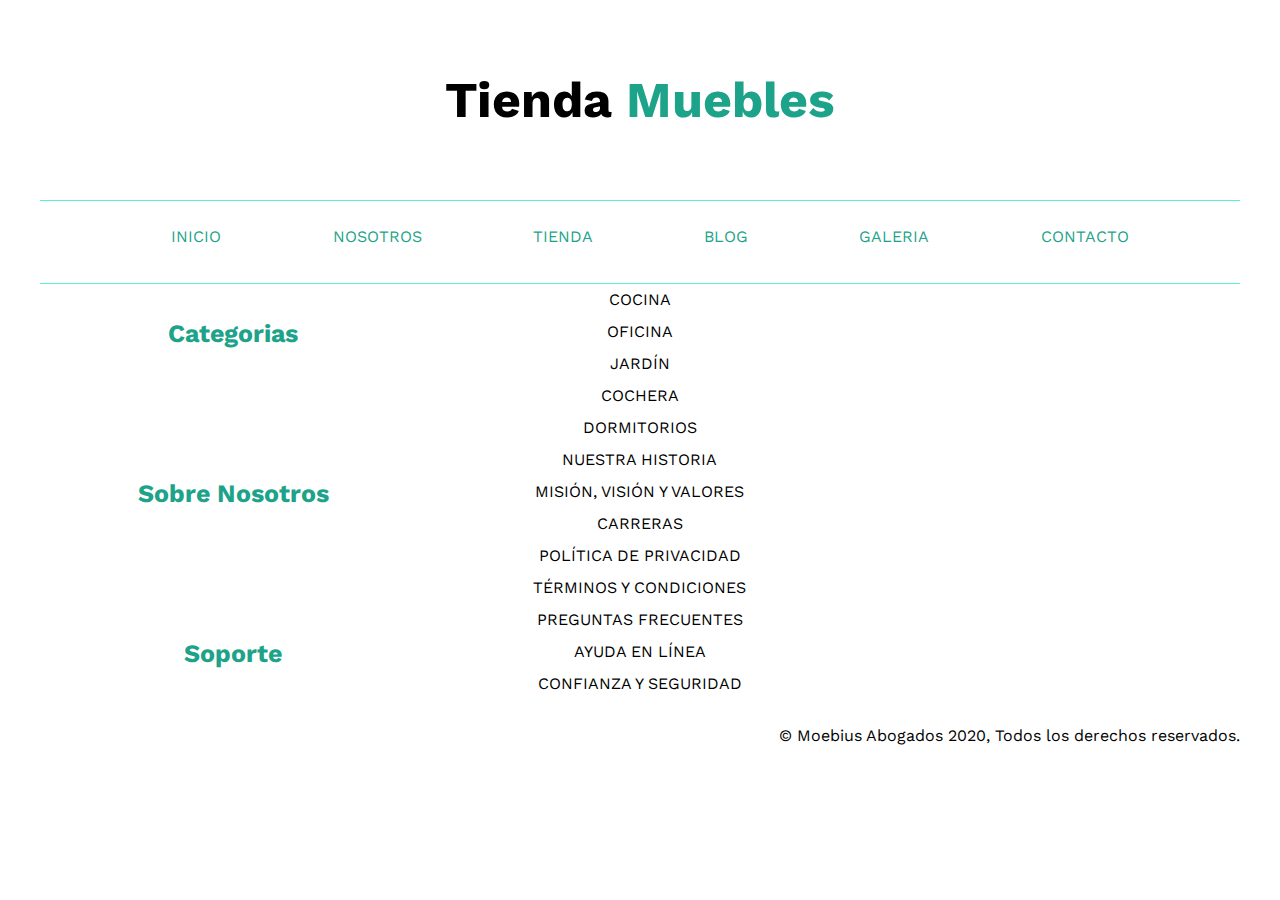
<file: entry.html>
<!DOCTYPE html>
<html lang="es">
<head><!-- Acá ponemos información meta-->
    <meta charset="UTF-8">
    <meta http-equiv="X-UA-Compatible" content="IE=edge">
    <meta name="viewport" content="width=device-width, initial-scale=1.0">
    <title>Mi primer proyecto</title>
    <link rel="stylesheet" href="css/normalize.css">
    <link rel="preconnect" href="https://fonts.googleapis.com">
    <link rel="preconnect" href="https://fonts.gstatic.com" crossorigin>
    <link href="https://fonts.googleapis.com/css2?family=Work+Sans:wght@100;400;900&display=swap" rel="stylesheet">
    <link rel="stylesheet" href="css/style.css">


</head>


<body>
    
    
    <h1 class="site_name">Tienda <span>Muebles</span></h1>

    <nav class="nav container">
        <a href="index.html">Inicio</a>
        <a href="about_us.html">Nosotros</a>
        <a href="shop.html">Tienda</a>
        <a href="blog.html">Blog</a>
        <a href="gallery.html">Galeria</a>
        <a href="contact_us.html">Contacto</a>
    
    </nav>

    <footer>
        <section class="footer container">
            <div class="footer_grid">
                <h3>Categorias</h3>
                <nav>
                    <a href="#">Cocina</a>
                    <a href="#">Oficina</a>
                    <a href="#">Jardín</a>
                    <a href="#">Cochera</a>
                    <a href="#">Dormitorios</a>
                </nav>
            </div>  
            <div class="footer_grid">
                <h3>Sobre Nosotros</h3>
                <nav>
                    <a href="#">Nuestra Historia</a>
                    <a href="#">Misión, Visión y Valores</a>
                    <a href="#">Carreras</a>
                    <a href="#">Política de Privacidad</a>
                    <a href="#">Términos y condiciones</a>
                </nav>
            </div>
            
            <div class="footer_grid">
                <h3>Soporte</h3>
                <nav>
                    <a href="#">Preguntas Frecuentes</a>
                    <a href="#">Ayuda en Línea</a>
                    <a href="#">Confianza y Seguridad</a>
                </nav>
            </div>
            <p class="text_footer"> © Moebius Abogados 2020, Todos los derechos reservados.</p>
        </section>
        </footer>
</body>
</html>
</file>
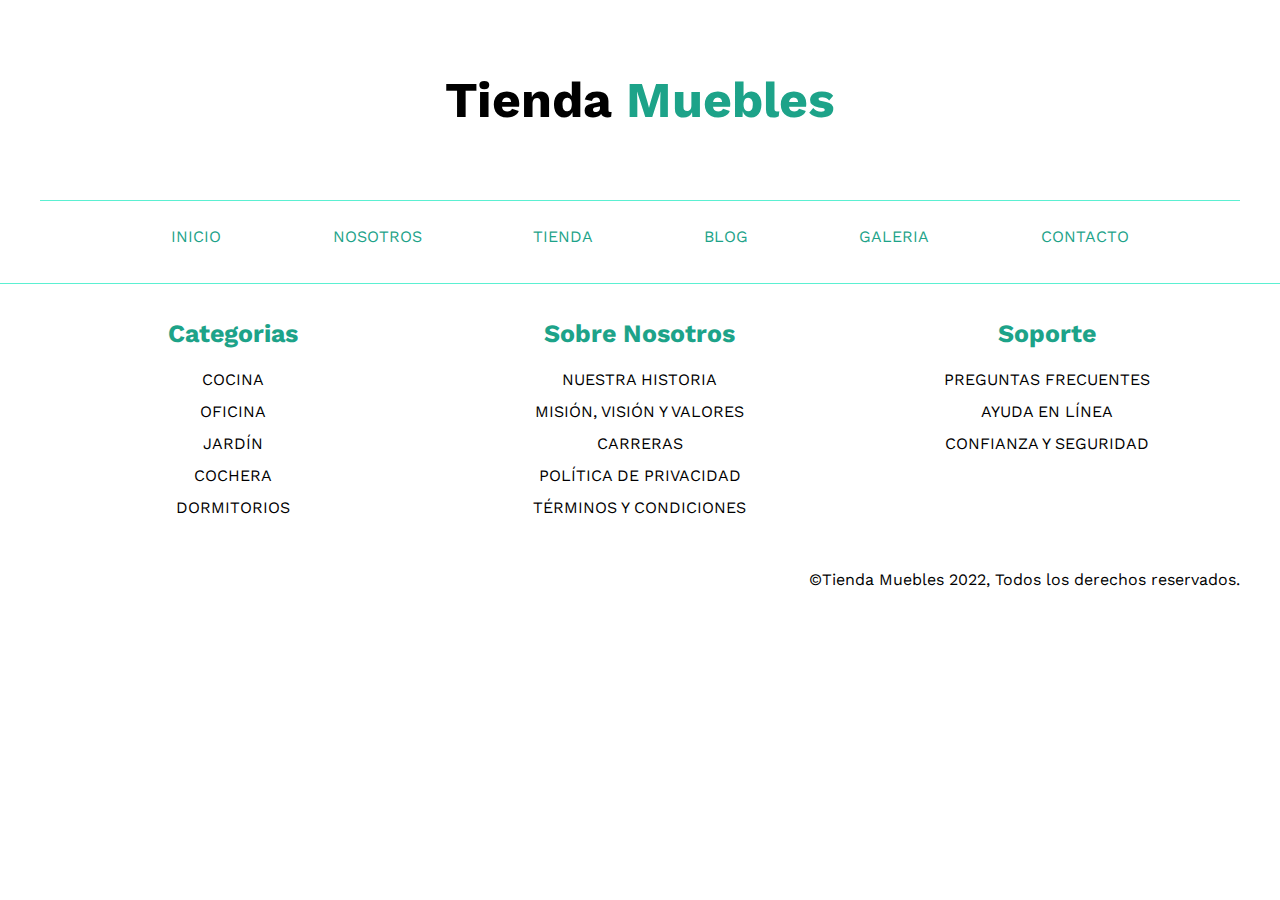
<file: gallery.html>
<!DOCTYPE html>
<html lang="es">
<head><!-- Acá ponemos información meta-->
    <meta charset="UTF-8">
    <meta http-equiv="X-UA-Compatible" content="IE=edge">
    <meta name="viewport" content="width=device-width, initial-scale=1.0">
    <title>Galería</title>
    <link rel="stylesheet" href="css/normalize.css">
    <link rel="preconnect" href="https://fonts.googleapis.com">
    <link rel="preconnect" href="https://fonts.gstatic.com" crossorigin>
    <link href="https://fonts.googleapis.com/css2?family=Work+Sans:wght@100;400;900&display=swap" rel="stylesheet">
    <link rel="stylesheet" href="css/style.css">


</head>


<body>
    
    
    <h1 class="site_name">Tienda <span>Muebles</span></h1>

    <nav class="nav container">
        <a href="index.html">Inicio</a>
        <a href="about_us.html">Nosotros</a>
        <a href="shop.html">Tienda</a>
        <a href="blog.html">Blog</a>
        <a href="gallery.html">Galeria</a>
        <a href="contact_us.html">Contacto</a>
    
    </nav>

    <footer>
        <section class="footer">
            <div class="footer_grid container">
                <div>
                    <h3>Categorias</h3>
                    <nav>
                        <a href="#">Cocina</a>
                        <a href="#">Oficina</a>
                        <a href="#">Jardín</a>
                        <a href="#">Cochera</a>
                        <a href="#">Dormitorios</a>
                    </nav>
                </div>  
                <div>
                    <h3>Sobre Nosotros</h3>
                    <nav>
                        <a href="#">Nuestra Historia</a>
                        <a href="#">Misión, Visión y Valores</a>
                        <a href="#">Carreras</a>
                        <a href="#">Política de Privacidad</a>
                        <a href="#">Términos y condiciones</a>
                    </nav>
                </div>
                
                <div>
                    <h3>Soporte</h3>
                    <nav>
                        <a href="#">Preguntas Frecuentes</a>
                        <a href="#">Ayuda en Línea</a>
                        <a href="#">Confianza y Seguridad</a>
                    </nav>
                </div>
                <p class="text_footer"> ©Tienda Muebles 2022, Todos los derechos reservados.</p>
            </div>
        </section>
    </footer>
</body>
</html>
</file>
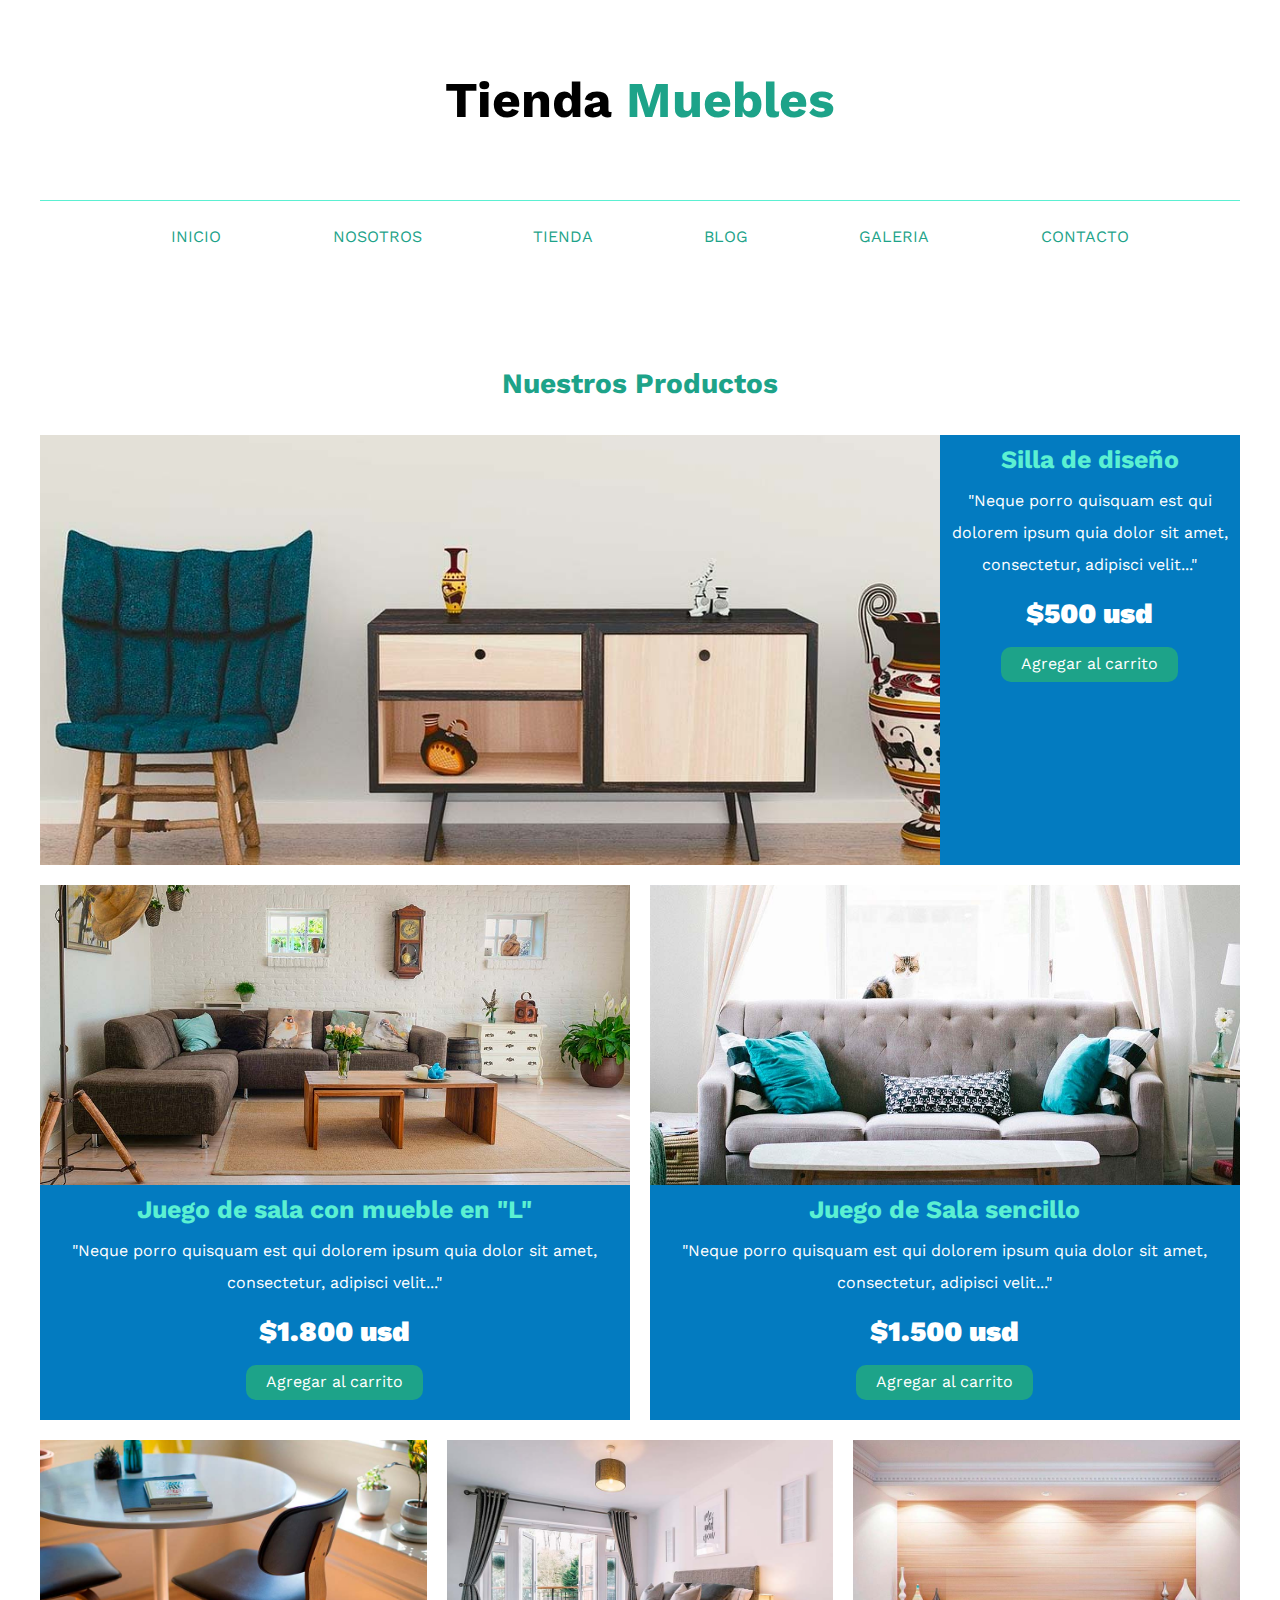
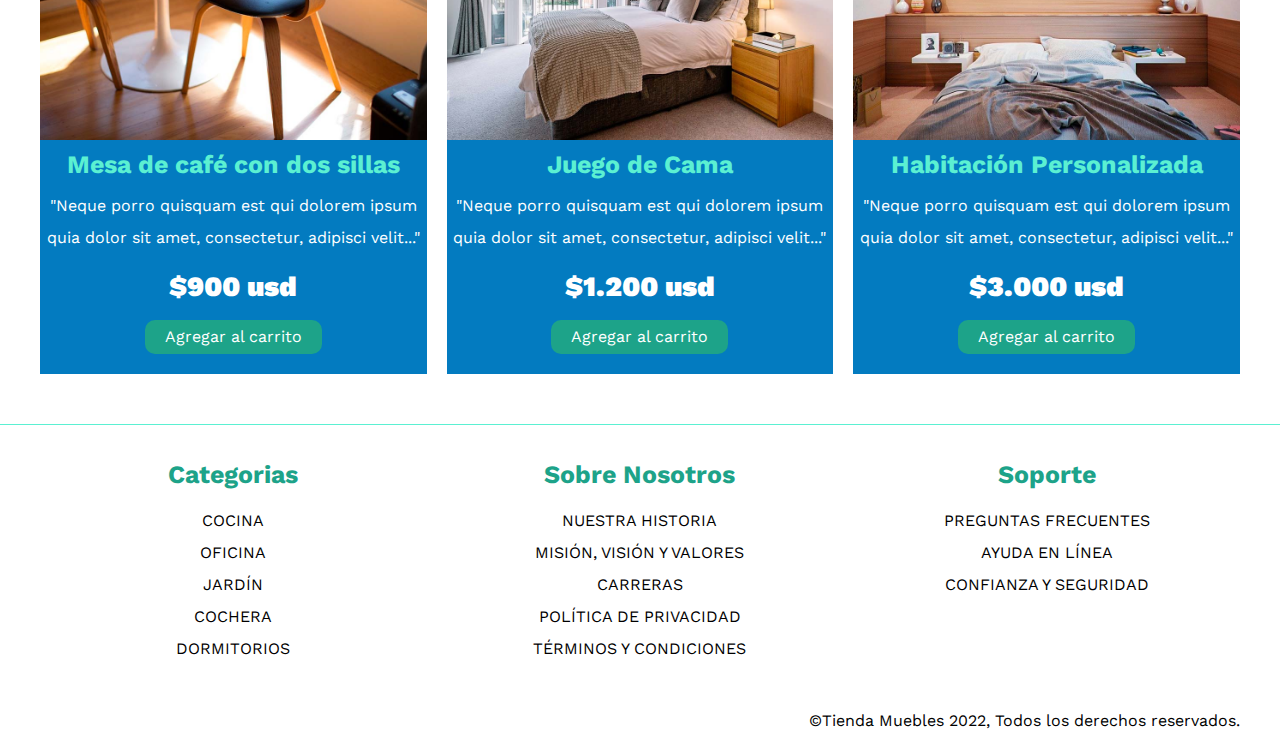
<file: shop.html>
<!DOCTYPE html>
<html lang="es">
<head><!-- Acá ponemos información meta-->
    <meta charset="UTF-8">
    <meta http-equiv="X-UA-Compatible" content="IE=edge">
    <meta name="viewport" content="width=device-width, initial-scale=1.0">
    <title>Tienda</title>
    <link rel="stylesheet" href="css/normalize.css">
    <link rel="preconnect" href="https://fonts.googleapis.com">
    <link rel="preconnect" href="https://fonts.gstatic.com" crossorigin>
    <link href="https://fonts.googleapis.com/css2?family=Work+Sans:wght@100;400;900&display=swap" rel="stylesheet">
    <link rel="stylesheet" href="css/style.css">


</head>


<body>
    
    
    <h1 class="site_name">Tienda <span>Muebles</span></h1>

    <nav class="nav container">
        <a href="index.html">Inicio</a>
        <a href="about_us.html">Nosotros</a>
        <a href="shop.html">Tienda</a>
        <a href="blog.html">Blog</a>
        <a href="gallery.html">Galeria</a>
        <a href="contact_us.html">Contacto</a>
    
    </nav>

    <main class="principal container">
        
        <h2>Nuestros Productos</h2>
        <div class="product_list">
            <div class="product">
                <img src="assets/producto1.jpg" alt="">
                <div class="text_product">
                    <h3>Silla de diseño</h3>
                    <p>"Neque porro quisquam est qui dolorem ipsum quia dolor sit amet, consectetur, 
                        adipisci velit..."</p>
                    <p class="price">$500 usd</p>
                    <button type="button">Agregar al carrito</button>
                </div><!--Info del Producto-->
            </div><!--Producto-->

            <div class="product">
                <img src="assets/producto2.jpg" alt="">
                <div class="text_product">
                    <h3>Juego de sala con mueble en "L"</h3>
                    <p>"Neque porro quisquam est qui dolorem ipsum quia dolor sit amet, consectetur, 
                        adipisci velit..."</p>
                    <p class="price">$1.800 usd</p>
                    <button type="button">Agregar al carrito</button>
                </div><!--Info del Producto-->
            </div><!--Producto-->

            <div class="product">
                <img src="assets/producto3.jpg" alt="">
                <div class="text_product">
                    <h3>Juego de Sala sencillo</h3>
                    <p>"Neque porro quisquam est qui dolorem ipsum quia dolor sit amet, consectetur, 
                        adipisci velit..."</p>
                    <p class="price">$1.500 usd</p>
                    <button type="button">Agregar al carrito</button>
                </div><!--Info del Producto-->
            </div><!--Producto-->

            <div class="product">
                <img src="assets/producto4.jpg" alt="">
                <div class="text_product">
                    <h3>Mesa de café con dos sillas</h3>
                    <p>"Neque porro quisquam est qui dolorem ipsum quia dolor sit amet, consectetur, 
                        adipisci velit..."</p>
                    <p class="price">$900 usd</p>
                    <button  type="button">Agregar al carrito</button>
                </div><!--Info del Producto-->
            </div><!--Producto-->

            <div class="product">
                <img src="assets/producto5.jpg" alt="">
                <div class="text_product">
                    <h3>Juego de Cama</h3>
                    <p>"Neque porro quisquam est qui dolorem ipsum quia dolor sit amet, consectetur, 
                        adipisci velit..."</p>
                    <p class="price">$1.200 usd</p>
                    <button type="button">Agregar al carrito</button>
                </div><!--Info del Producto-->
            </div><!--Producto-->

            <div class="product">
                <img src="assets/producto6.jpg" alt="">
                <div class="text_product">
                    <h3>Habitación Personalizada</h3>
                    <p>"Neque porro quisquam est qui dolorem ipsum quia dolor sit amet, consectetur, 
                        adipisci velit..."</p>
                    <p class="price">$3.000 usd</p>
                    <button type="button">Agregar al carrito</button>
                </div><!--Info del Producto-->
            </div><!--Producto-->
        </div><!--Fin del listado-->
            
        

    </main>
    
    <footer>
        <section class="footer">
            <div class="footer_grid container">
                <div>
                    <h3>Categorias</h3>
                    <nav>
                        <a href="#">Cocina</a>
                        <a href="#">Oficina</a>
                        <a href="#">Jardín</a>
                        <a href="#">Cochera</a>
                        <a href="#">Dormitorios</a>
                    </nav>
                </div>  
                <div>
                    <h3>Sobre Nosotros</h3>
                    <nav>
                        <a href="#">Nuestra Historia</a>
                        <a href="#">Misión, Visión y Valores</a>
                        <a href="#">Carreras</a>
                        <a href="#">Política de Privacidad</a>
                        <a href="#">Términos y condiciones</a>
                    </nav>
                </div>
                
                <div>
                    <h3>Soporte</h3>
                    <nav>
                        <a href="#">Preguntas Frecuentes</a>
                        <a href="#">Ayuda en Línea</a>
                        <a href="#">Confianza y Seguridad</a>
                    </nav>
                </div>
                <p class="text_footer"> ©Tienda Muebles 2022, Todos los derechos reservados.</p>
            </div>
        </section>
    </footer>
</body>
</html>
</file>
<file: css/style.css>
html{
    box-sizing: border-box;/*Evita que el with o padding no modifique el tamaño de los elementos*/
    font-size: 62.5%; /*hack para rems 1rem=10px*/
}

*,*:before,*:after {
    box-sizing: inherit;
}
body{
    font-family: 'Work Sans', sans-serif;
    font-size: 1.6rem;
    line-height: 2;
}
/*De arriba todo se usa siempre */

/*Globales*/
h2 {
    font-size: 2.8rem;
    color: #1DA389;
}

h3 {
    font-size: 2.5rem;
    color: #5BF0D2;
}

img {
    max-width: 100%;
    display: block;
}

.container{
    max-width: 120rem;
    margin: 0 auto;
}

/*Header y navegación*/

.site_name{
    font-size: 4rem;
    color: #000;
    margin-top: 5rem;
    margin-bottom: 5rem;
    text-align: center;
}

.site_name span {
    color: #1DA389;

}



.nav {
    border-top: 1px solid #5BF0D2;
    padding: 2rem 0 3rem 2rem;
    display: flex;
    flex-direction: column;
    align-items: center;
    
}

.nav a{
    text-transform: uppercase;
    text-decoration: none;
    color: #1DA389;
    font-size: 1.6rem;
}

.nav a:hover{
    border-bottom: 1px solid #1DA389;
    color:#5BF0D2
}


.hero{
    background-image: url(../assets/principal.jpg);
    height: 25rem;
    background-size: cover;
    background-position: center center;
}

@media (min-width: 768px ) {
    .site_name {
        font-size: 5rem;
    }
    .nav {
        flex-direction: row;
        justify-content: space-evenly;
    }
    .hero{
        height: 55rem;

    }
}

/** Categorías **/
.principal,
.container h2{
    text-align: center;
}

.categories{
    padding: 5rem 0;
}

.category{
    margin-bottom: 2rem;
}
.category img {
    width: 100%;
}

.category a{
    display: block;
    text-align: center;
    padding: 2rem;
    font-size: 2rem;
    color: #1DA389;
    text-decoration: none;

}

.category a:hover{
    background-color: #1DA389;
    color: #5BF0D2;
    border-bottom-left-radius: 1.5rem;
    border-bottom-right-radius: 1.5rem;

}



@media (min-width: 768px ) {
    .category{
        margin-bottom: 0;
    }
    .list-categories{
        display: grid;
        grid-template-columns: repeat(3, 1fr);
        height: 30rem;
        gap: 2rem;
        margin-bottom: 0rem;
    }
    .categories{
        padding: 4rem 0;
    }
}

/** Box model about_us **/
.about_us h2{
    color: #5BF0D2;
}
.about_us{
    background-image: linear-gradient(to bottom, transparent 50%,
    #037bc0 50%, #037bc0 100% ), url(../assets/nosotros.jpg);
    background-position: center, top left; /*ubicacióncolor, ubicaciónimagen*/
    background-repeat: no-repeat;
    background-size: 100%, 86rem;

}

.about_us_grid{
    display: grid;
    grid-template-rows: repeat(2,1fr);
}

.text_about_us{
    grid-row: 2/3;
    padding: 5rem 5rem;
    color: white;
}

@media (min-width: 768px ) {
    .about_us{
        background-image: linear-gradient(to right, transparent 50%,
        #037bc0 50%, #037bc0 100% ), url(../assets/nosotros.jpg);
        background-position: left center;
        background-repeat: no-repeat;
        background-size: 100%, 120rem;
    }
    .about_us_grid{
        display: grid;
        grid-template-rows: none; /*Hay que especificar para sobrescribir el template row*/
        grid-template-columns: repeat(2,1fr);
    }
    .text_about_us{
        grid-column: 2/3;
        color: white;
        padding: 2rem 2rem;
    }
    
}


/*empieza productos*/
.principal{
    padding: 5rem 0;
}

.product{
    background-color: #037bc0;
    margin-bottom: 2rem;
}

.product:last-of-type{
    margin-bottom: 0;
}

.text_product{
    text-align: center;
    color: white;
}

.text_product h3{
    margin: 0;

}
.text_product p{
    margin: 0 0 .5rem;
    
}

.principal button{
    background-color: #1DA389;
    border: none;
    color: white;
    padding: .8rem 2rem;
    text-align: center;
    text-decoration: none;
    display: inline-block;
    border-radius: 1rem;
    margin-bottom: 2rem;

}

.principal button:hover{
    background-color: #5BF0D2;
    transition: background-color .5s ease-out;
}

.price{
    font-size: 2.8rem;
    font-weight: 900;
}

/*Grid de productos*/

@media (min-width: 768px) {
    .product{
        margin-bottom: 0;
    }
    .product_list{
        display: grid;
        grid-template-columns: repeat(6,1fr);
        gap: 2rem;
    }
    
    .product:nth-child(1){
        grid-column: 1/7;
        display: grid;
        grid-template-columns: 3fr 1fr;
    }
    
    .product:nth-child(1) img{
        height: 43rem;
        width: 100%;
        object-fit: cover;
    }
    
    .product:nth-child(2){
        grid-column: 1/4;
    }
    
    .product:nth-child(2) img{
        height: 30rem;
        width: 100%;
        object-fit: cover;
    }
    
    .product:nth-child(3){
        grid-column: 4/7;
    }
    
    .product:nth-child(3) img{
        height: 30rem;
        width: 100%;
        object-fit: cover;
    }
    
    
    .product:nth-child(4){
        grid-column: 1/3;
    }
    
    .product:nth-child(4) img{
        height: 30rem;
        width: 100%;
        object-fit: cover;
    }
    
    
    .product:nth-child(5){
        grid-column: 3/5;
    }
    
    .product:nth-child(5) img{
        height: 30rem;
        width: 100%;
        object-fit: cover;
    }
    
    
    .product:nth-child(6){
        grid-column: 5/7;
    }
    
    .product:nth-child(6) img{
        height: 30rem;
        width: 100%;
        object-fit: cover;
    }    
}

/*foooter*/

.footer h3{
    color: #1DA389;
}

.footer{
    border-top: 1px solid #5BF0D2;
    text-align: center;
    
}

.footer p{
    grid-column: 1/4;
    text-align: right;
    margin-top: 2rem;
    
}

.footer h3{
    margin-bottom: .5rem;
}

.footer a{
    display: block;
    text-transform: uppercase;
    text-decoration: none;
    color: #000;
}

.footer a:hover{
    color: #5BF0D2;

}

@media (min-width: 768px) {
    .footer_grid{
        display: grid;
        grid-template-columns: repeat(3, 1fr);
        gap: 2rem;  
    }

    
}

/*NOSOTROS*/

.grid_nosotros {
    text-align: justify;
    padding: 0 2rem;
}

@media (min-width: 768px) {
    .grid_nosotros {
        display: grid;
        grid-template-columns: repeat(auto-fit, minmax(46rem, 1fr));
        column-gap: 4rem;
    }
        
}


/*BLOG*/
.entry_name{
    text-align: left;
}

.date{
    text-align: left;
    font-weight: bold;
}

.author{
    text-align: right;
    font-weight: bold;  
}

.author span,
.date span{
    font-weight: normal;
    margin: 0;
    color: #1DA389;
}

.blog_grid{
    padding: 0 2rem;
}


.dauthor {
    display: grid;
    grid-template-columns: repeat(2,1fr);
}

.article p{
    text-align: justify;
}

.all_articles{
    display: flex;
    flex-direction: column;
    align-items: center;
}

.all_articles a{
    text-decoration: none;
    color: #000;
}

.all_articles a:hover{
    color: #5BF0D2;
}

.my_article{
    border-bottom: 1px solid #5BF0D2;
    padding-bottom: 4rem;
    margin-bottom: 2rem;
}



@media (min-width: 768px) {
    .blog_grid {
        display: grid;
        grid-template-columns: 2fr 1fr ;
    }
    .my_article:last-of-type{
    border: none;
}
}
/*CONTACTO*/

.form {
    max-width: 60rem;
    margin: 0 auto;
}

.form fieldset{
    border: 1px solid #5BF0D2;
    margin-bottom: 2rem;
}

.form legend{
    background-color: #1DA389;
    width: 100%;
    text-align: center;
    text-transform: uppercase;
    font-weight: 800;
    padding: 1rem;
    margin: 2rem 0;

}

.form_field{
    display: flex;
    margin-bottom: 2rem;
}

.form_field label{
    flex-basis: 12rem;
    margin-bottom: 2rem;
}

.form_field input:not([type="radio"]), /*Aplica todos menos radio*/
.form_field textarea,
.form_field select{
    flex: 1;
    border: 1px solid #1DA389;
    padding: 1rem;
}

.principal [type="submit"]{
background-color: #1DA389;
border: none;
color: white;
padding: .8rem 2rem;
text-align: center;
text-decoration: none;
display: inline-block;
border-radius: 1rem;
margin-bottom: 2rem;

}

.principal [type="submit"]:hover{
background-color: #46b9a2;
transition: background-color .5s ease-out;
cursor: pointer;
}
</file>
